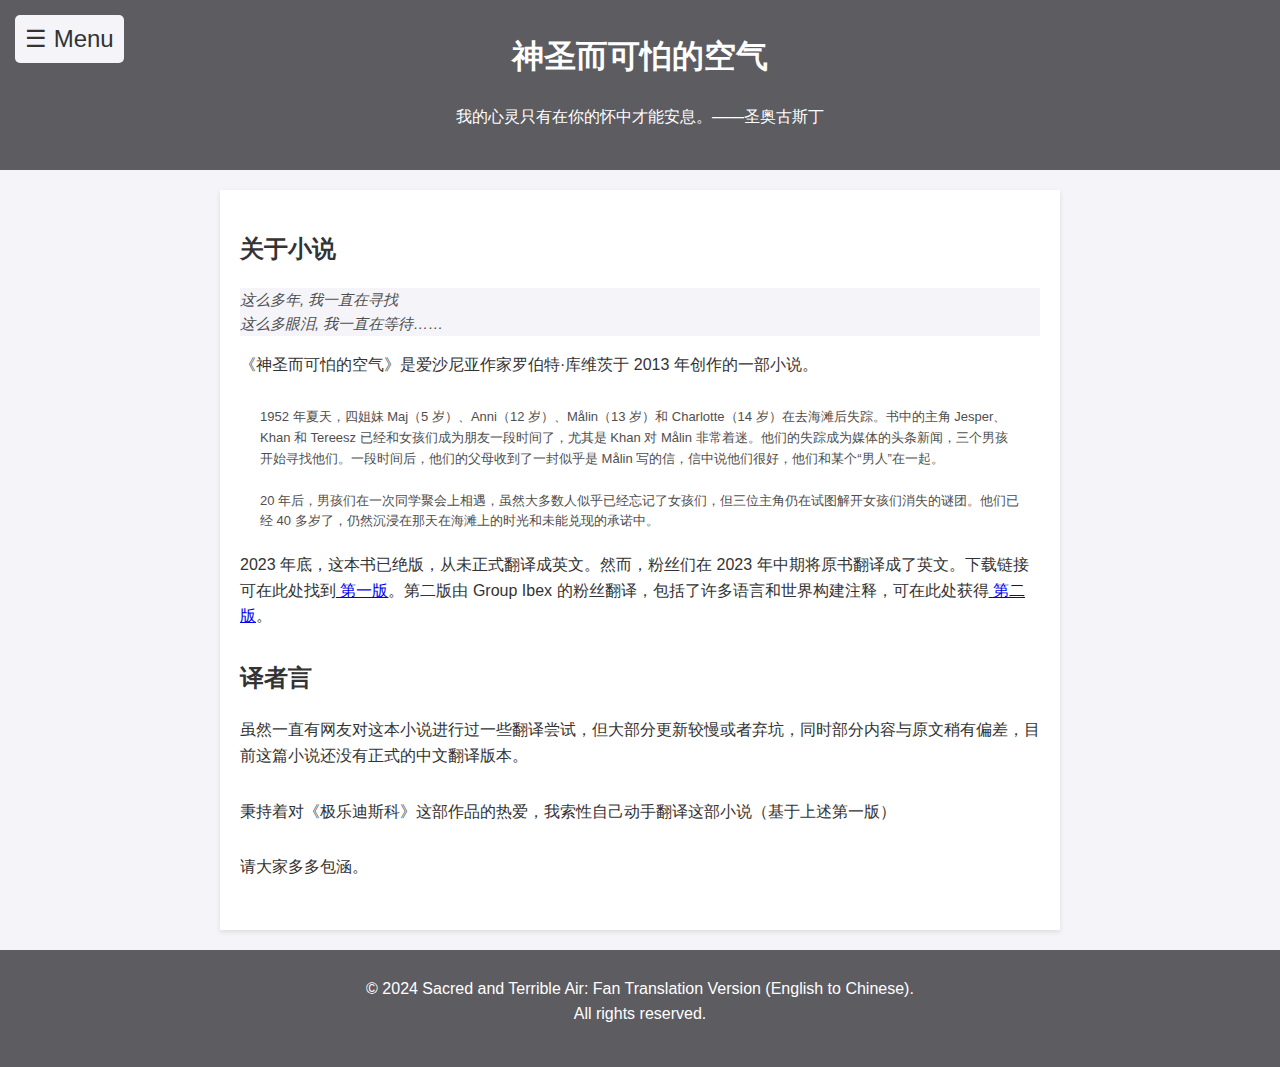
<file: index.html>
<!DOCTYPE html>
<html lang="zh">
<head>
    <meta charset="UTF-8">
    <meta name="viewport" content="width=device-width, initial-scale=1.0">
    <title>Home</title>
    <link rel="stylesheet" href="styles.css">
</head>
<body>
    <button id="menu-btn" onclick="openMenu()">&#9776; Menu</button>

    <div id="sideMenu" class="side-menu">
        <a href="javascript:void(0)" class="close-btn" onclick="closeMenu()">&times;</a>
        <a href="index.html">Home</a>
        <a href="forward.html">前言</a>
        <a href="chapter1.html">Chapter 1</a>
        <a href="chapter2.html">Chapter 2</a>
        <a href="chapter3.html">Chapter 3</a>
        <a href="chapter4.html">Chapter 4</a>
        
    </div>

    <header>
        <h1>神圣而可怕的空气</h1>
        <p>我的心灵只有在你的怀中才能安息。——圣奥古斯丁</p>
    </header>
    <div class="container">
        <section>
            <h2>关于小说</h2>
            <p class="novel_line">
                这么多年, 我一直在寻找 <br>
              
                这么多眼泪, 我一直在等待……
            </p>    
            <p> 
                《神圣而可怕的空气》是爱沙​​尼亚作家罗伯特·库维茨于 2013 年创作的一部小说。
            <p class="novel_introduction">  
                 1952 年夏天，四姐妹 Maj（5 岁）、Anni（12 岁）、Målin（13 岁）和 Charlotte（14 岁）在去海滩后失踪。书中的主角 Jesper、Khan 和 Tereesz 已经和女孩们成为朋友一段时间了，尤其是 Khan 对 Målin 非常着迷。他们的失踪成为媒体的头条新闻，三个男孩开始寻找他们。一段时间后，他们的父母收到了一封似乎是 Målin 写的信，信中说他们很好，他们和某个“男人”在一起。
            <br>
            <br>
            20 年后，男孩们在一次同学聚会上相遇，虽然大多数人似乎已经忘记了女孩们，但三位主角仍在试图解开女孩们消失的谜团。他们已经 40 多岁了，仍然沉浸在那天在海滩上的时光和未能兑现的承诺中。
            <p>
            2023 年底，这本书已绝版，从未正式翻译成英文。然而，粉丝们在 2023 年中期将原书翻译成了英文。下载链接可在此处找到<a href="https://old.reddit.com/r/DiscoElysium/comments/12ysbl1/sacred_and_terrible_air_full_professional/"> 第一版</a>。第二版由 Group Ibex 的粉丝翻译，包括了许多语言和世界构建注释，可在此处获得<a href="https://www.reddit.com/r/DiscoElysium/comments/13e4tle/sacred_and_terrible_air_p%C3%BCha_ja_%C3%B5udne_l%C3%B5hn_full/"> 第二版</a>。
            </p>
        </section>
        <section>
            <h2>译者言</h2>
            
            <p>虽然一直有网友对这本小说进行过一些翻译尝试，但大部分更新较慢或者弃坑，同时部分内容与原文稍有偏差，目前这篇小说还没有正式的中文翻译版本。 <p>秉持着对《极乐迪斯科》这部作品的热爱，我索性自己动手翻译这部小说（基于上述第一版）</p>
            <p>请大家多多包涵。</p>
        </section>
    </div>
    <footer>
        <p>&copy; 2024 Sacred and Terrible Air: Fan Translation Version (English to Chinese). <br> All rights reserved.</p>
    </footer>

    <script>
        function openMenu() {
            document.getElementById("sideMenu").style.width = "250px";
        }
        function closeMenu() {
            document.getElementById("sideMenu").style.width = "0";
        }
    </script>
</body>
</html>
</file>
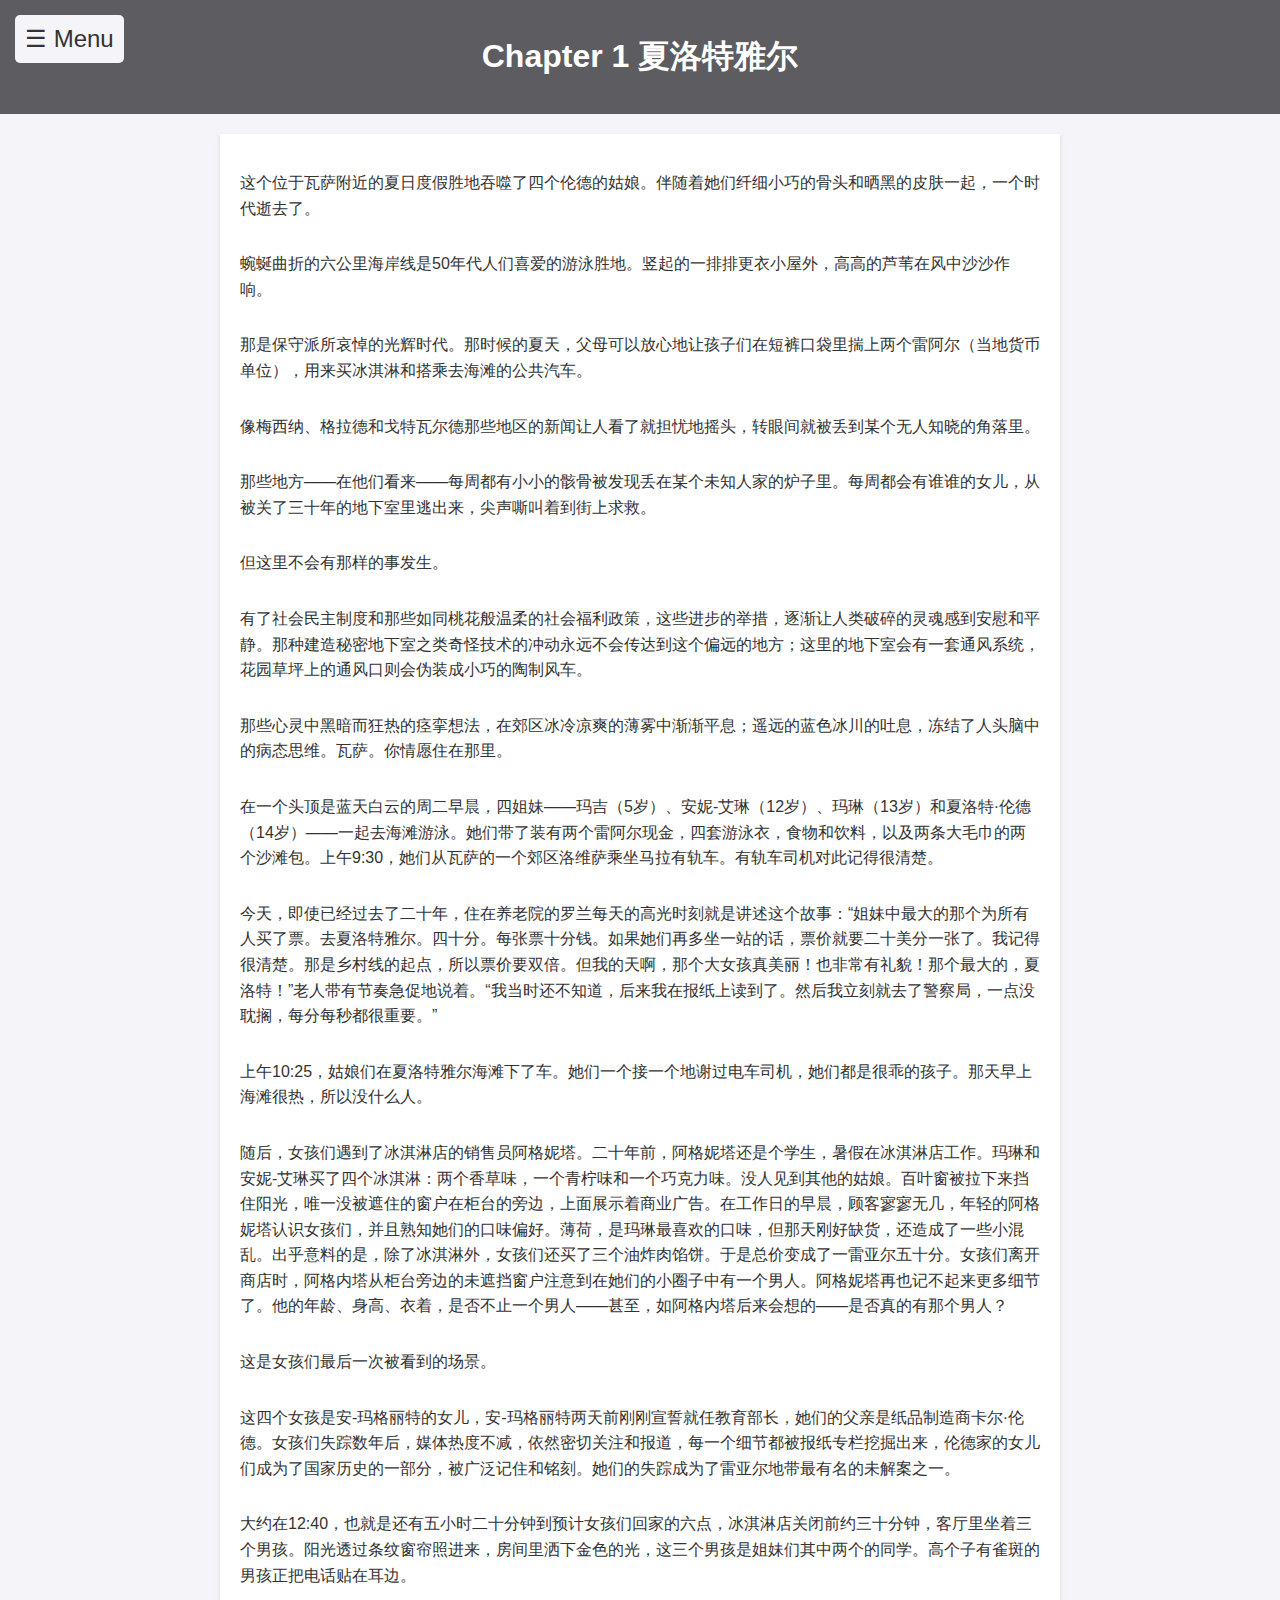
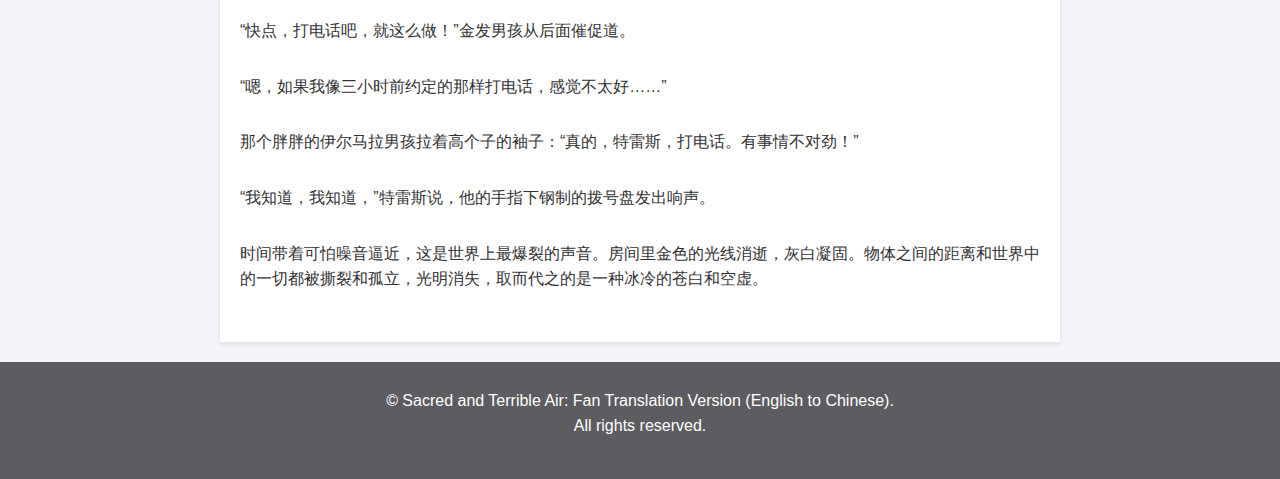
<file: chapter1.html>
<!DOCTYPE html>
<html lang="zh">
<head>
    <meta charset="UTF-8">
    <meta name="viewport" content="width=device-width, initial-scale=1.0">
    <title>Chapter 1 夏洛特雅尔</title>
    <link rel="stylesheet" href="styles.css">
</head>
<body>
    <button id="menu-btn" onclick="openMenu()">&#9776; Menu</button>

    <div id="sideMenu" class="side-menu">
        <a href="javascript:void(0)" class="close-btn" onclick="closeMenu()">&times;</a>
        <a href="index.html">Home</a>
        <a href="forward.html">前言</a>
        <a href="chapter1.html">Chapter 1</a>
        <a href="chapter2.html">Chapter 2</a>
        <a href="chapter3.html">Chapter 3</a>
        <a href="chapter4.html">Chapter 4</a>
    </div>

    <header>
        <h1>Chapter 1 夏洛特雅尔</h1>
    </header>
    <div class="container">
        <section>
           
            <p>这个位于瓦萨附近的夏日度假胜地吞噬了四个伦德的姑娘。伴随着她们纤细小巧的骨头和晒黑的皮肤一起，一个时代逝去了。</p>

            <p> 蜿蜒曲折的六公里海岸线是50年代人们喜爱的游泳胜地。竖起的一排排更衣小屋外，高高的芦苇在风中沙沙作响。</p>
                
            <p>     那是保守派所哀悼的光辉时代。那时候的夏天，父母可以放心地让孩子们在短裤口袋里揣上两个雷阿尔（当地货币单位），用来买冰淇淋和搭乘去海滩的公共汽车。</p>
                
            <p>     像梅西纳、格拉德和戈特瓦尔德那些地区的新闻让人看了就担忧地摇头，转眼间就被丢到某个无人知晓的角落里。</p>
                
            <p>   那些地方——在他们看来——每周都有小小的骸骨被发现丢在某个未知人家的炉子里。每周都会有谁谁的女儿，从被关了三十年的地下室里逃出来，尖声嘶叫着到街上求救。</p>
                
            <p>    但这里不会有那样的事发生。</p>
                
            <p>  有了社会民主制度和那些如同桃花般温柔的社会福利政策，这些进步的举措，逐渐让人类破碎的灵魂感到安慰和平静。那种建造秘密地下室之类奇怪技术的冲动永远不会传达到这个偏远的地方；这里的地下室会有一套通风系统，花园草坪上的通风口则会伪装成小巧的陶制风车。</p>
                
            <p>    那些心灵中黑暗而狂热的痉挛想法，在郊区冰冷凉爽的薄雾中渐渐平息；遥远的蓝色冰川的吐息，冻结了人头脑中的病态思维。瓦萨。你情愿住在那里。</p>
                
            <p>     在一个头顶是蓝天白云的周二早晨，四姐妹——玛吉（5岁）、安妮-艾琳（12岁）、玛琳（13岁）和夏洛特·伦德（14岁）——一起去海滩游泳。她们带了装有两个雷阿尔现金，四套游泳衣，食物和饮料，以及两条大毛巾的两个沙滩包。上午9:30，她们从瓦萨的一个郊区洛维萨乘坐马拉有轨车。有轨车司机对此记得很清楚。</p>
                
            <p>     今天，即使已经过去了二十年，住在养老院的罗兰每天的高光时刻就是讲述这个故事：“姐妹中最大的那个为所有人买了票。去夏洛特雅尔。四十分。每张票十分钱。如果她们再多坐一站的话，票价就要二十美分一张了。我记得很清楚。那是乡村线的起点，所以票价要双倍。但我的天啊，那个大女孩真美丽！也非常有礼貌！那个最大的，夏洛特！”老人带有节奏急促地说着。“我当时还不知道，后来我在报纸上读到了。然后我立刻就去了警察局，一点没耽搁，每分每秒都很重要。”</p>
                
            <p>     上午10:25，姑娘们在夏洛特雅尔海滩下了车。她们一个接一个地谢过电车司机，她们都是很乖的孩子。那天早上海滩很热，所以没什么人。</p>
                
            <p>     随后，女孩们遇到了冰淇淋店的销售员阿格妮塔。二十年前，阿格妮塔还是个学生，暑假在冰淇淋店工作。玛琳和安妮-艾琳买了四个冰淇淋：两个香草味，一个青柠味和一个巧克力味。没人见到其他的姑娘。百叶窗被拉下来挡住阳光，唯一没被遮住的窗户在柜台的旁边，上面展示着商业广告。在工作日的早晨，顾客寥寥无几，年轻的阿格妮塔认识女孩们，并且熟知她们的口味偏好。薄荷，是玛琳最喜欢的口味，但那天刚好缺货，还造成了一些小混乱。出乎意料的是，除了冰淇淋外，女孩们还买了三个油炸肉馅饼。于是总价变成了一雷亚尔五十分。女孩们离开商店时，阿格内塔从柜台旁边的未遮挡窗户注意到在她们的小圈子中有一个男人。阿格妮塔再也记不起来更多细节了。他的年龄、身高、衣着，是否不止一个男人——甚至，如阿格内塔后来会想的——是否真的有那个男人？</p>
                
            <p>     这是女孩们最后一次被看到的场景。</p>
                
            <p>     这四个女孩是安-玛格丽特的女儿，安-玛格丽特两天前刚刚宣誓就任教育部长，她们的父亲是纸品制造商卡尔·伦德。女孩们失踪数年后，媒体热度不减，依然密切关注和报道，每一个细节都被报纸专栏挖掘出来，伦德家的女儿们成为了国家历史的一部分，被广泛记住和铭刻。她们的失踪成为了雷亚尔地带最有名的未解案之一。</p>
                
            <p>     大约在12:40，也就是还有五小时二十分钟到预计女孩们回家的六点，冰淇淋店关闭前约三十分钟，客厅里坐着三个男孩。阳光透过条纹窗帘照进来，房间里洒下金色的光，这三个男孩是姐妹们其中两个的同学。高个子有雀斑的男孩正把电话贴在耳边。</p>
                
            <p>     “快点，打电话吧，就这么做！”金发男孩从后面催促道。</p>
                
            <p>     “嗯，如果我像三小时前约定的那样打电话，感觉不太好……”</p>
                
            <p>     那个胖胖的伊尔马拉男孩拉着高个子的袖子：“真的，特雷斯，打电话。有事情不对劲！”</p>
                
            <p>     “我知道，我知道，”特雷斯说，他的手指下钢制的拨号盘发出响声。</p>
                
            <p>     时间带着可怕噪音逼近，这是世界上最爆裂的声音。房间里金色的光线消逝，灰白凝固。物体之间的距离和世界中的一切都被撕裂和孤立，光明消失，取而代之的是一种冰冷的苍白和空虚。</p>
                
                
        </section>
    </div>
    <footer>
        <p>&copy; Sacred and Terrible Air: Fan Translation Version (English to Chinese). <br> All rights reserved.</p>
    </footer>

    <script>
        function openMenu() {
            document.getElementById("sideMenu").style.width = "250px";
        }
        function closeMenu() {
            document.getElementById("sideMenu").style.width = "0";
        }
    </script>
</body>
</html>
</file>
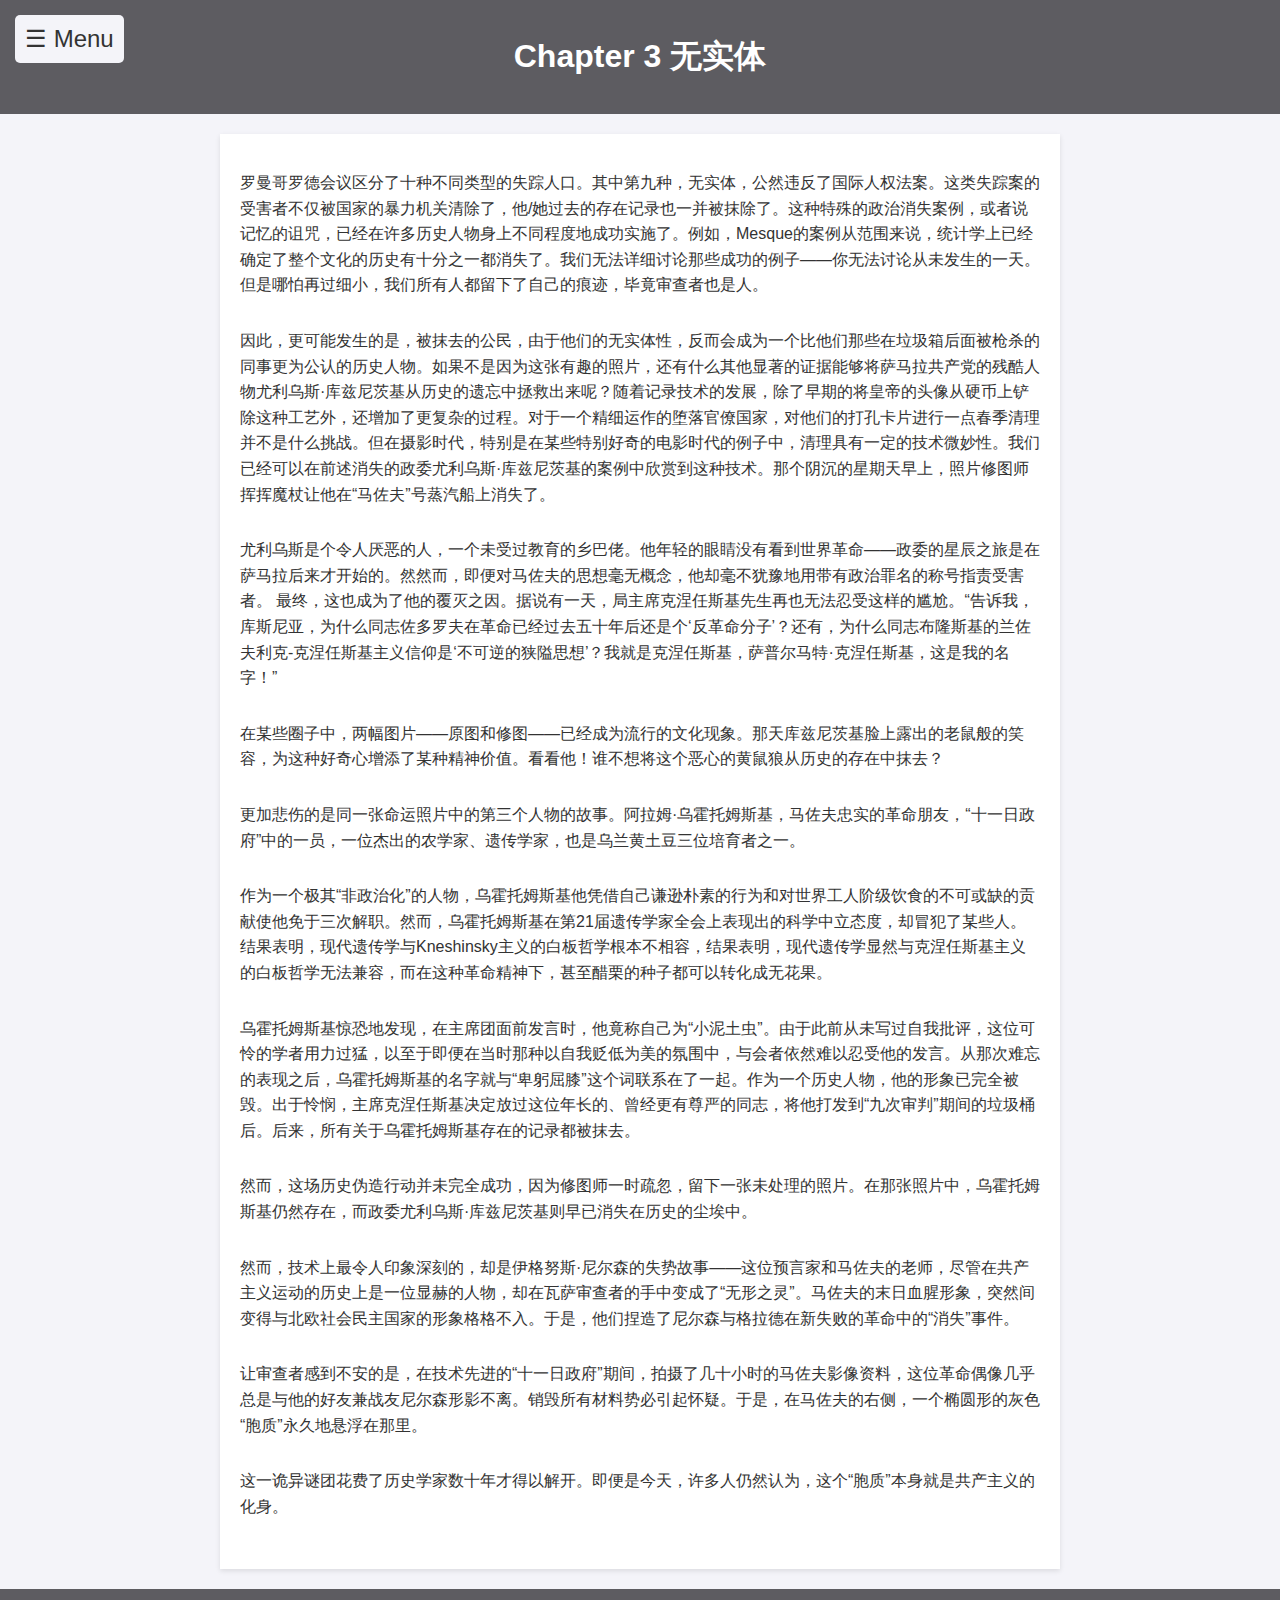
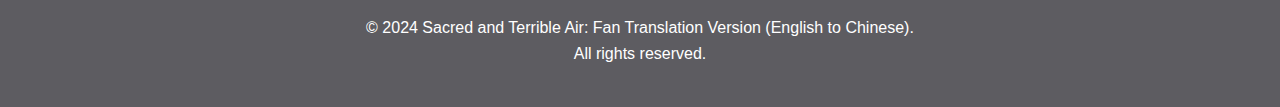
<file: chapter3.html>
<!DOCTYPE html>
<html lang="zh">
<head>
    <meta charset="UTF-8">
    <meta name="viewport" content="width=device-width, initial-scale=1.0">
    <title>Chapter 3 无实体</title>
    <link rel="stylesheet" href="styles.css">
</head>
<body>
    <button id="menu-btn" onclick="openMenu()">&#9776; Menu</button>

    <div id="sideMenu" class="side-menu">
        <a href="javascript:void(0)" class="close-btn" onclick="closeMenu()">&times;</a>
        <a href="index.html">Home</a>
        <a href="forward.html">前言</a>
        <a href="chapter1.html">Chapter 1</a>
        <a href="chapter2.html">Chapter 2</a>
        <a href="chapter3.html">Chapter 3</a>
        <a href="chapter4.html">Chapter 4</a>
    </div>

    <header>
        <h1>Chapter 3 无实体</h1>
    </header>
    <div class="container">
        <section>
           

          <p>罗曼哥罗德会议区分了十种不同类型的失踪人口。其中第九种，无实体，公然违反了国际人权法案。这类失踪案的受害者不仅被国家的暴力机关清除了，他/她过去的存在记录也一并被抹除了。这种特殊的政治消失案例，或者说记忆的诅咒，已经在许多历史人物身上不同程度地成功实施了。例如，Mesque的案例从范围来说，统计学上已经确定了整个文化的历史有十分之一都消失了。我们无法详细讨论那些成功的例子——你无法讨论从未发生的一天。但是哪怕再过细小，我们所有人都留下了自己的痕迹，毕竟审查者也是人。</p>
          
          
          <p>因此，更可能发生的是，被抹去的公民，由于他们的无实体性，反而会成为一个比他们那些在垃圾箱后面被枪杀的同事更为公认的历史人物。如果不是因为这张有趣的照片，还有什么其他显著的证据能够将萨马拉共产党的残酷人物尤利乌斯·库兹尼茨基从历史的遗忘中拯救出来呢？随着记录技术的发展，除了早期的将皇帝的头像从硬币上铲除这种工艺外，还增加了更复杂的过程。对于一个精细运作的堕落官僚国家，对他们的打孔卡片进行一点春季清理并不是什么挑战。但在摄影时代，特别是在某些特别好奇的电影时代的例子中，清理具有一定的技术微妙性。我们已经可以在前述消失的政委尤利乌斯·库兹尼茨基的案例中欣赏到这种技术。那个阴沉的星期天早上，照片修图师挥挥魔杖让他在“马佐夫”号蒸汽船上消失了。</p>
          
          <p>尤利乌斯是个令人厌恶的人，一个未受过教育的乡巴佬。他年轻的眼睛没有看到世界革命——政委的星辰之旅是在萨马拉后来才开始的。然然而，即便对马佐夫的思想毫无概念，他却毫不犹豫地用带有政治罪名的称号指责受害者。
            
          
            最终，这也成为了他的覆灭之因。据说有一天，局主席克涅任斯基先生再也无法忍受这样的尴尬。“告诉我，库斯尼亚，为什么同志佐多罗夫在革命已经过去五十年后还是个‘反革命分子’？还有，为什么同志布隆斯基的兰佐夫利克-克涅任斯基主义信仰是‘不可逆的狭隘思想’？我就是克涅任斯基，萨普尔马特·克涅任斯基，这是我的名字！”
            
          
          <p>在某些圈子中，两幅图片——原图和修图——已经成为流行的文化现象。那天库兹尼茨基脸上露出的老鼠般的笑容，为这种好奇心增添了某种精神价值。看看他！谁不想将这个恶心的黄鼠狼从历史的存在中抹去？</p>
          <p>更加悲伤的是同一张命运照片中的第三个人物的故事。阿拉姆·乌霍托姆斯基，马佐夫忠实的革命朋友，“十一日政府”中的一员，一位杰出的农学家、遗传学家，也是乌兰黄土豆三位培育者之一。</p>
          <p>作为一个极其“非政治化”的人物，乌霍托姆斯基他凭借自己谦逊朴素的行为和对世界工人阶级饮食的不可或缺的贡献使他免于三次解职。然而，乌霍托姆斯基在第21届遗传学家全会上表现出的科学中立态度，却冒犯了某些人。结果表明，现代遗传学与Kneshinsky主义的白板哲学根本不相容，结果表明，现代遗传学显然与克涅任斯基主义的白板哲学无法兼容，而在这种革命精神下，甚至醋栗的种子都可以转化成无花果。</p>
          乌霍托姆斯基惊恐地发现，在主席团面前发言时，他竟称自己为“小泥土虫”。由于此前从未写过自我批评，这位可怜的学者用力过猛，以至于即便在当时那种以自我贬低为美的氛围中，与会者依然难以忍受他的发言。从那次难忘的表现之后，乌霍托姆斯基的名字就与“卑躬屈膝”这个词联系在了一起。作为一个历史人物，他的形象已完全被毁。出于怜悯，主席克涅任斯基决定放过这位年长的、曾经更有尊严的同志，将他打发到“九次审判”期间的垃圾桶后。后来，所有关于乌霍托姆斯基存在的记录都被抹去。</p>

          <p>然而，这场历史伪造行动并未完全成功，因为修图师一时疏忽，留下一张未处理的照片。在那张照片中，乌霍托姆斯基仍然存在，而政委尤利乌斯·库兹尼茨基则早已消失在历史的尘埃中。</p>
          
          <p>然而，技术上最令人印象深刻的，却是伊格努斯·尼尔森的失势故事——这位预言家和马佐夫的老师，尽管在共产主义运动的历史上是一位显赫的人物，却在瓦萨审查者的手中变成了“无形之灵”。马佐夫的末日血腥形象，突然间变得与北欧社会民主国家的形象格格不入。于是，他们捏造了尼尔森与格拉德在新失败的革命中的“消失”事件。</p>

          <p>让审查者感到不安的是，在技术先进的“十一日政府”期间，拍摄了几十小时的马佐夫影像资料，这位革命偶像几乎总是与他的好友兼战友尼尔森形影不离。销毁所有材料势必引起怀疑。于是，在马佐夫的右侧，一个椭圆形的灰色“胞质”永久地悬浮在那里。</p>

          <p>这一诡异谜团花费了历史学家数十年才得以解开。即便是今天，许多人仍然认为，这个“胞质”本身就是共产主义的化身。</p>


           
        </section>
    </div>
    <footer>
        <p>&copy; 2024 Sacred and Terrible Air: Fan Translation Version (English to Chinese). <br> All rights reserved.</p>
    </footer>

    <script>
        function openMenu() {
            document.getElementById("sideMenu").style.width = "250px";
        }
        function closeMenu() {
            document.getElementById("sideMenu").style.width = "0";
        }
    </script>
</body>
</html>
</file>
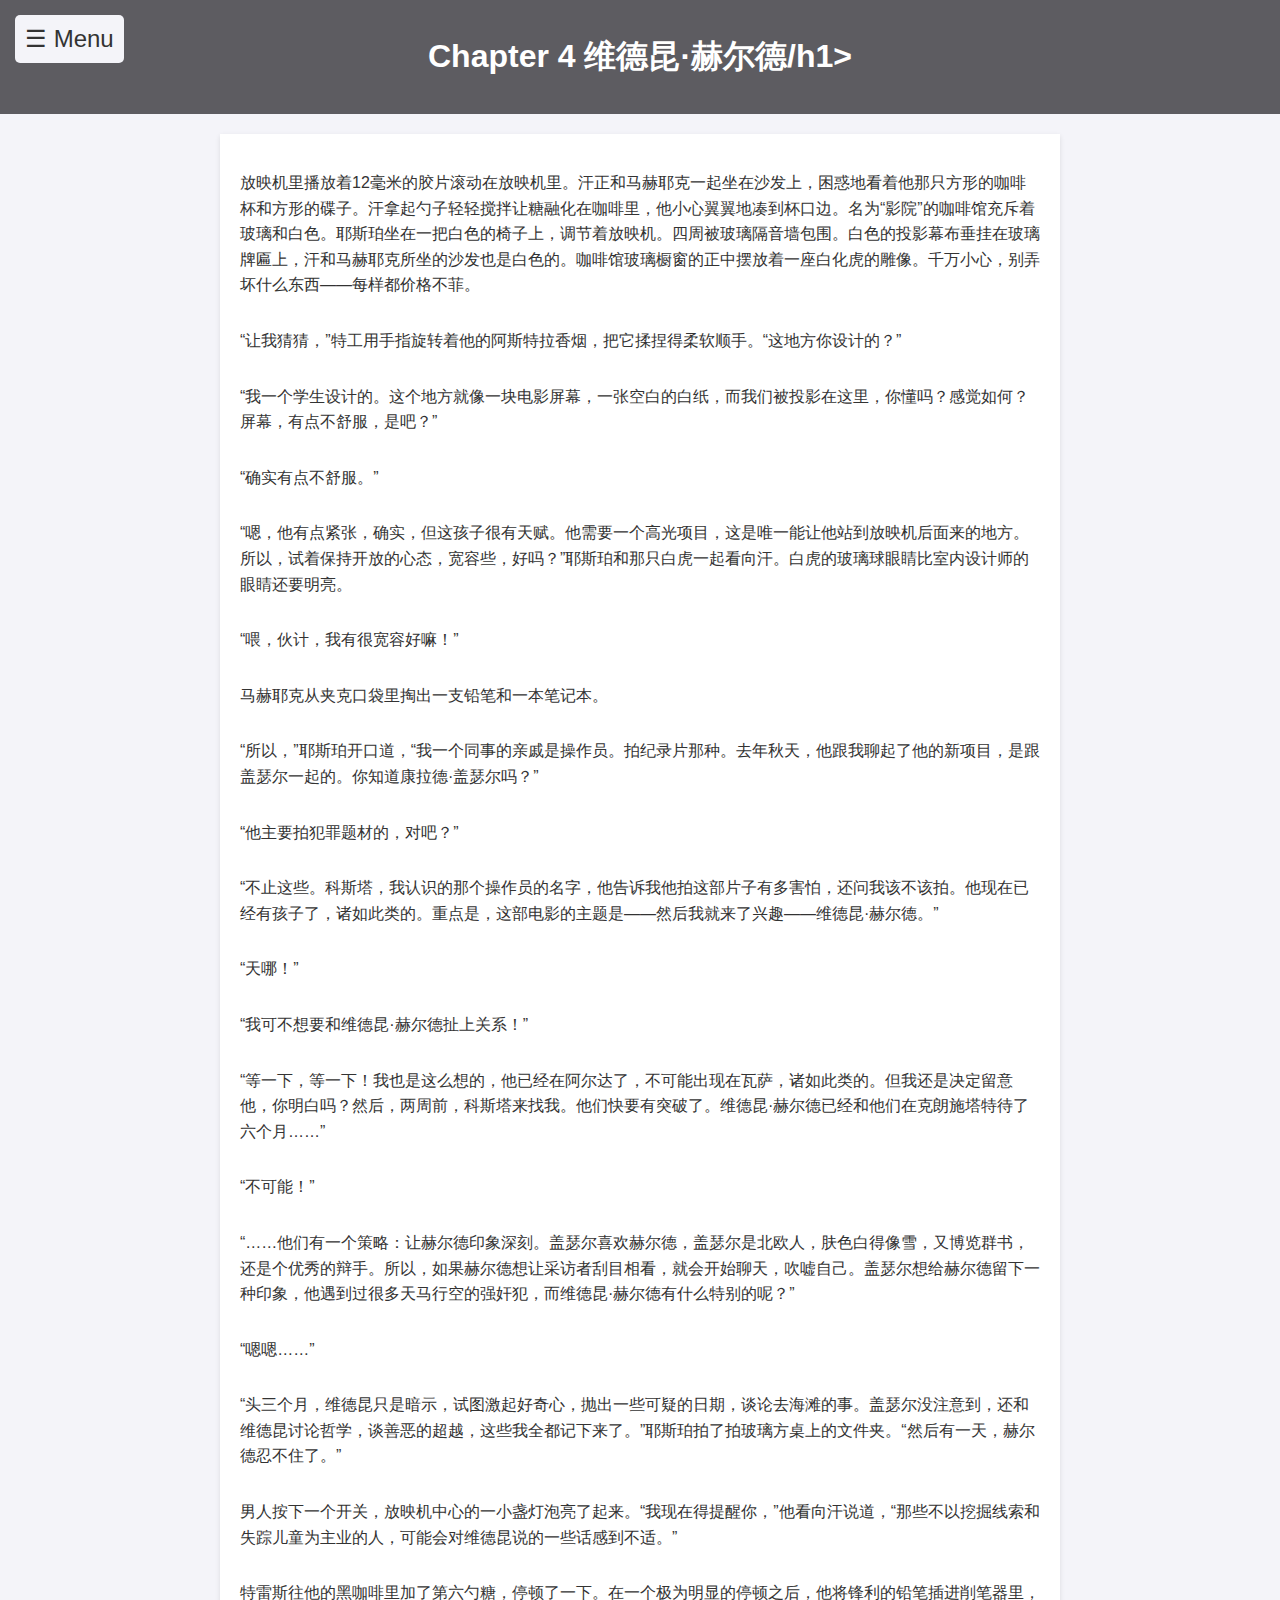
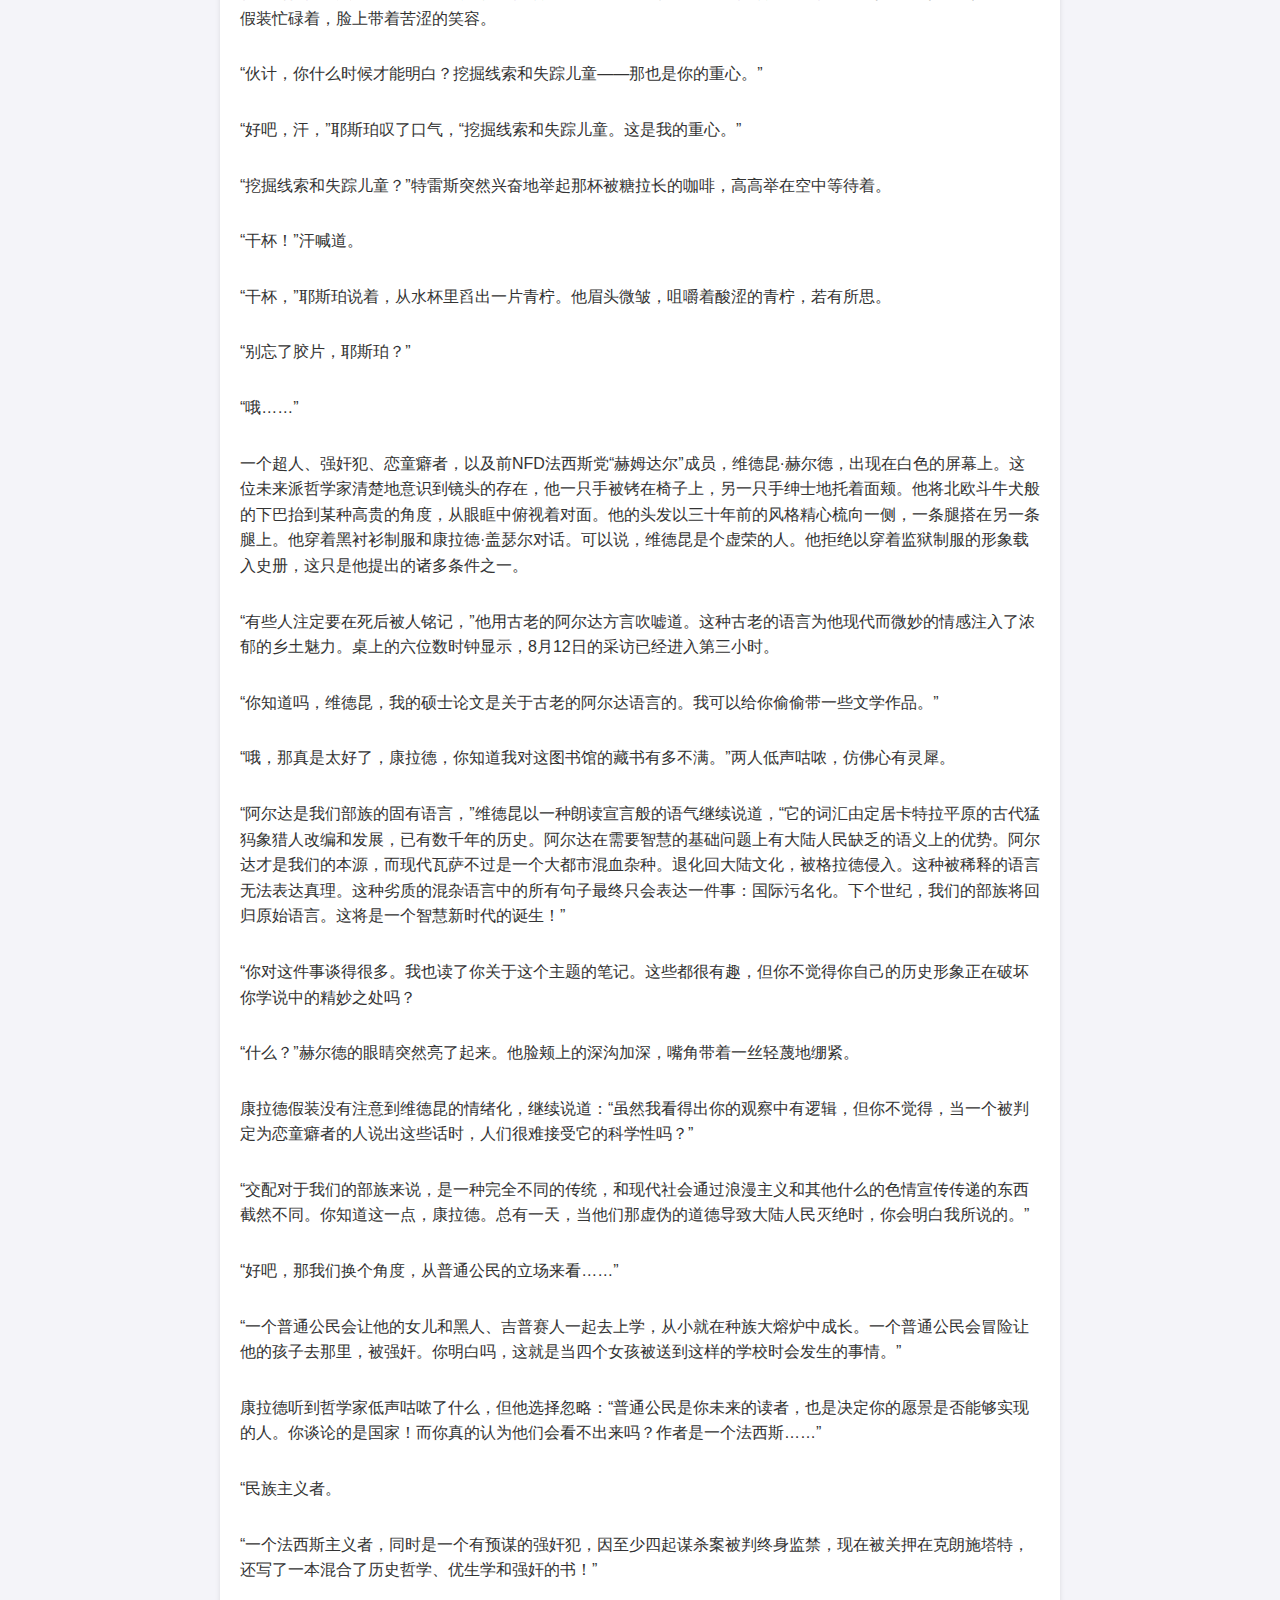
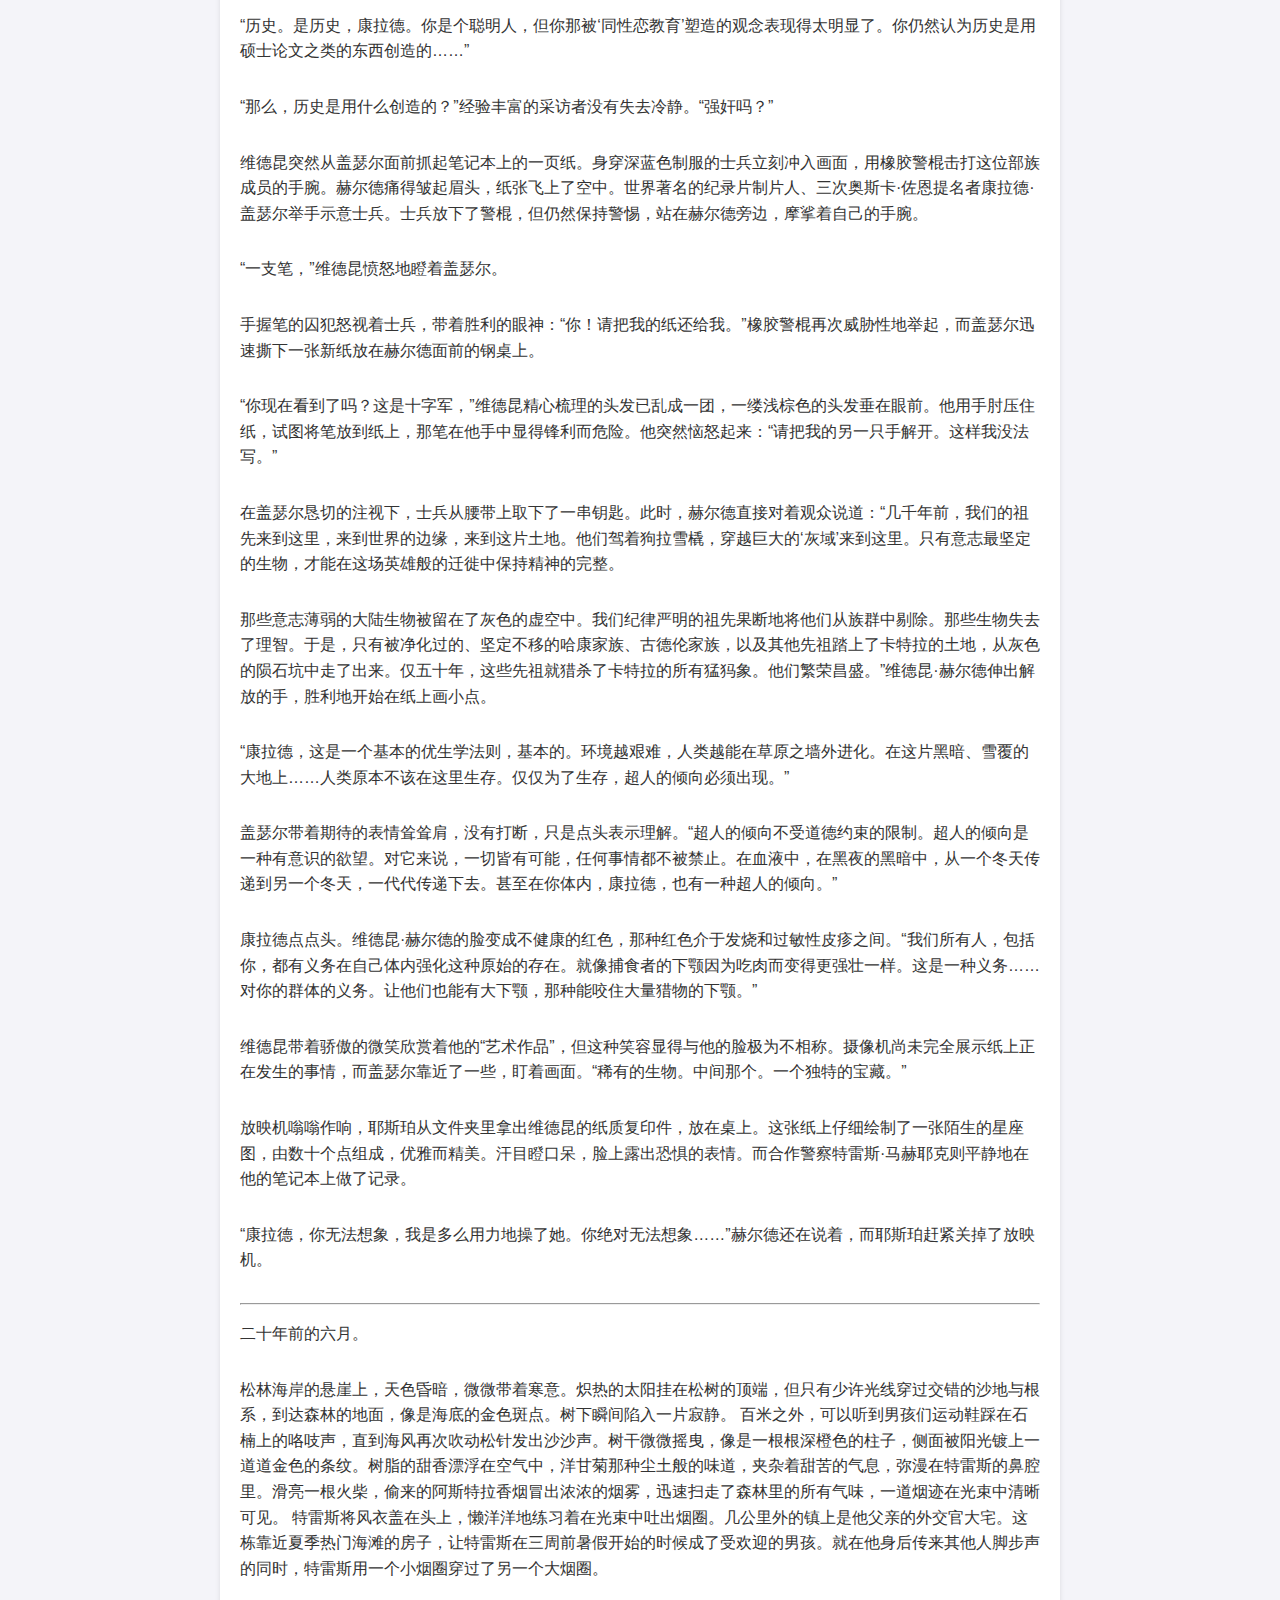
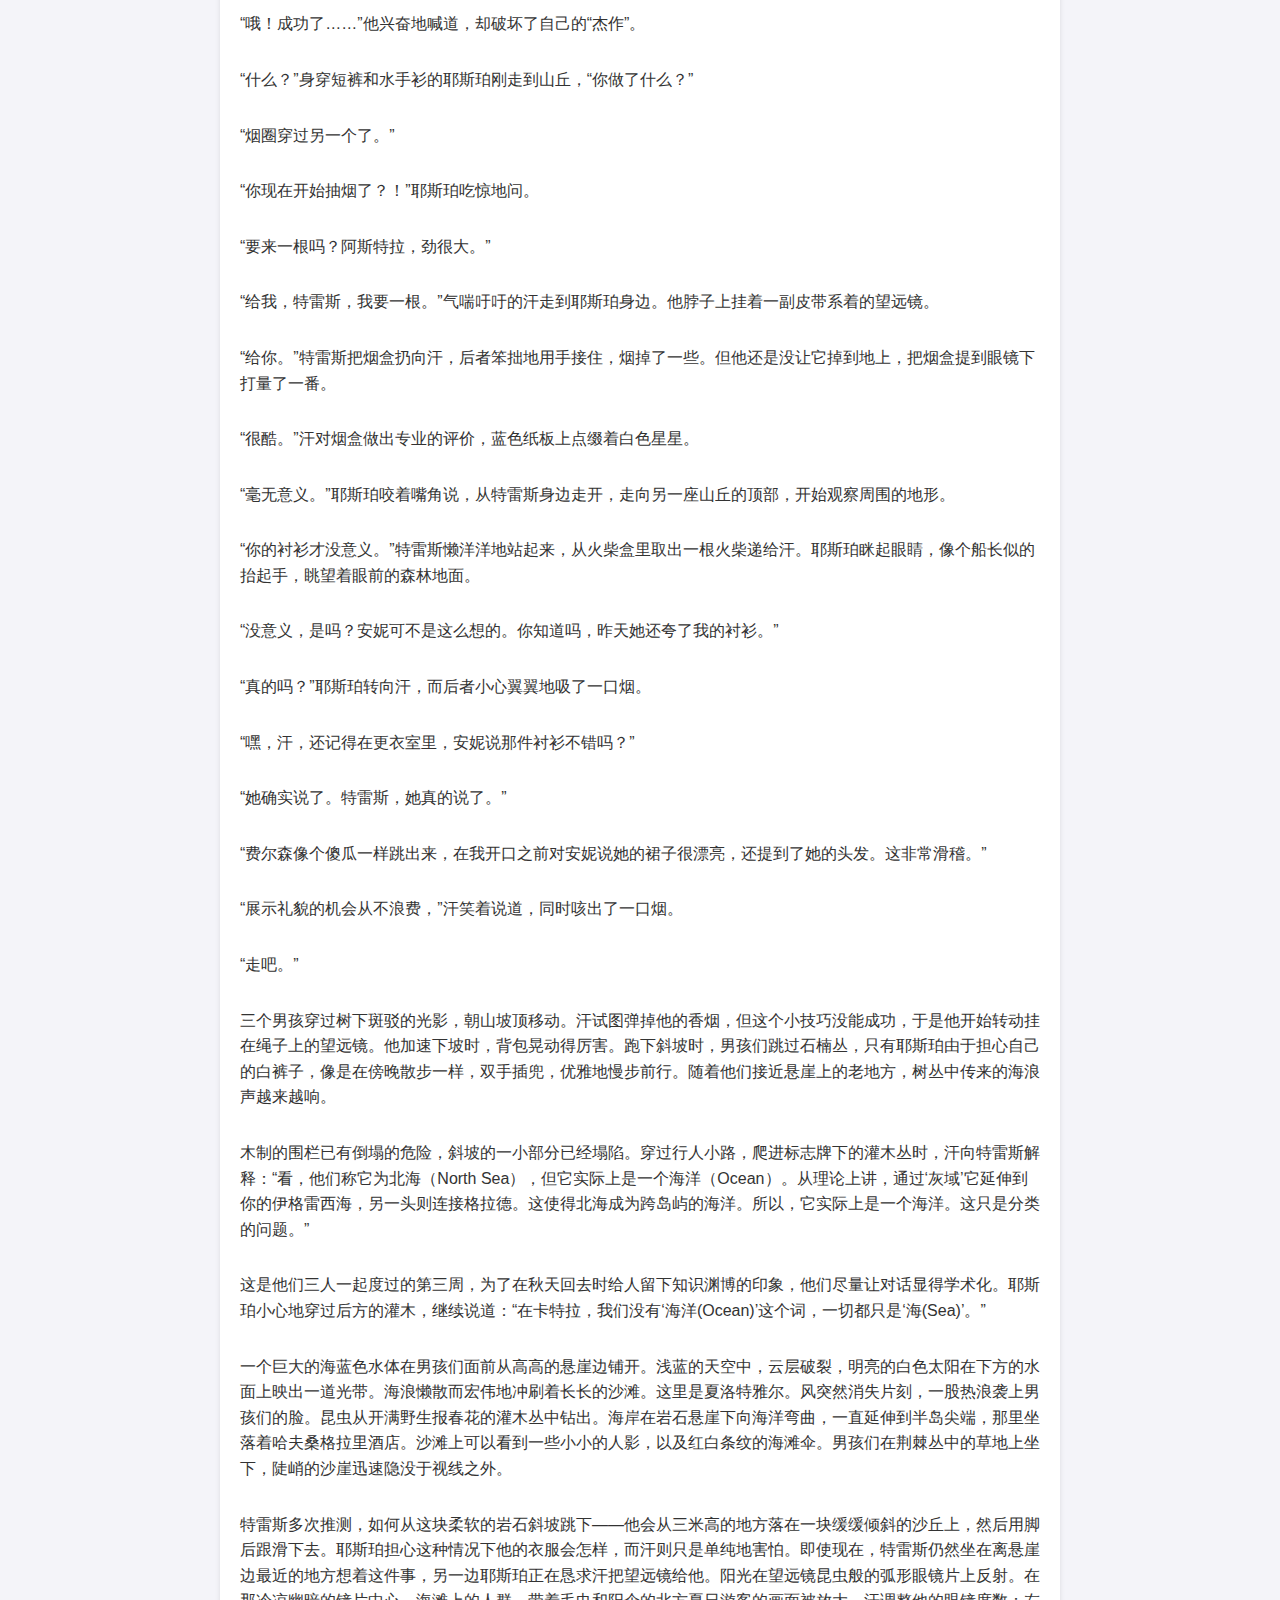
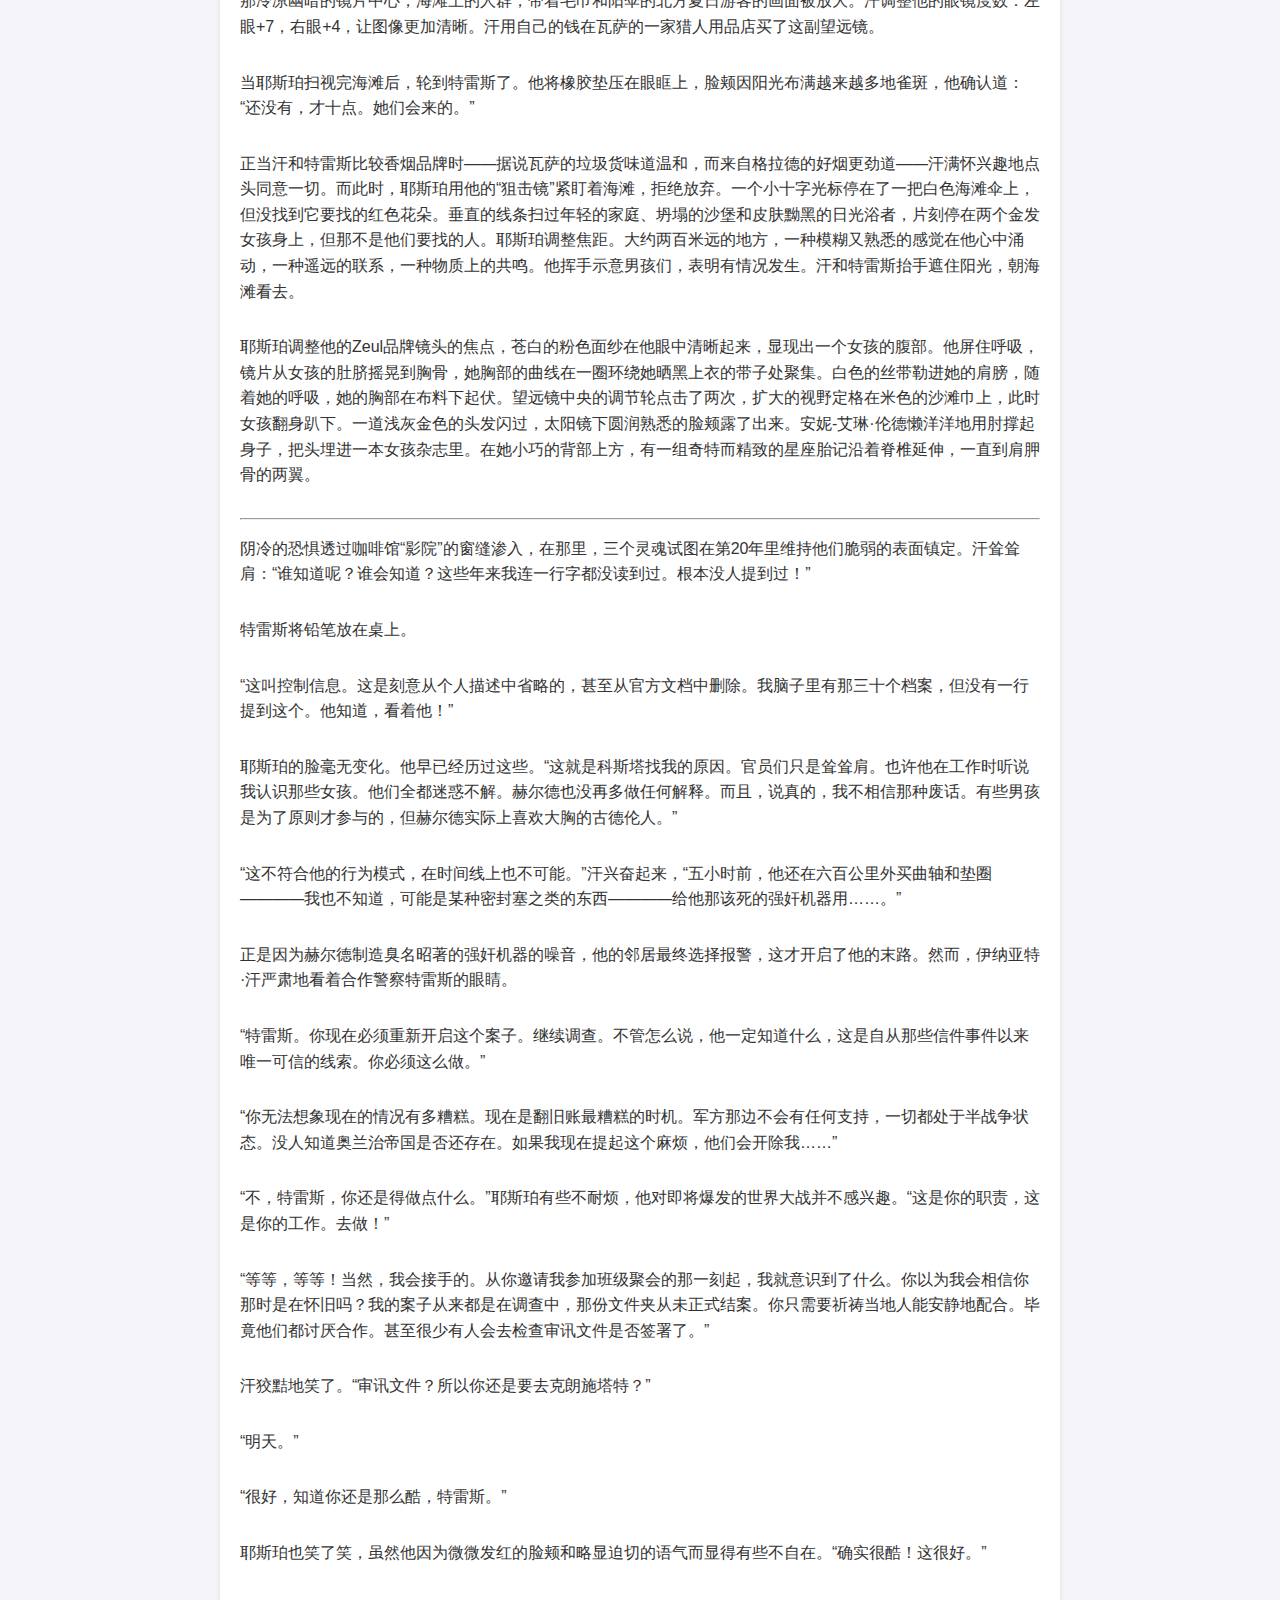
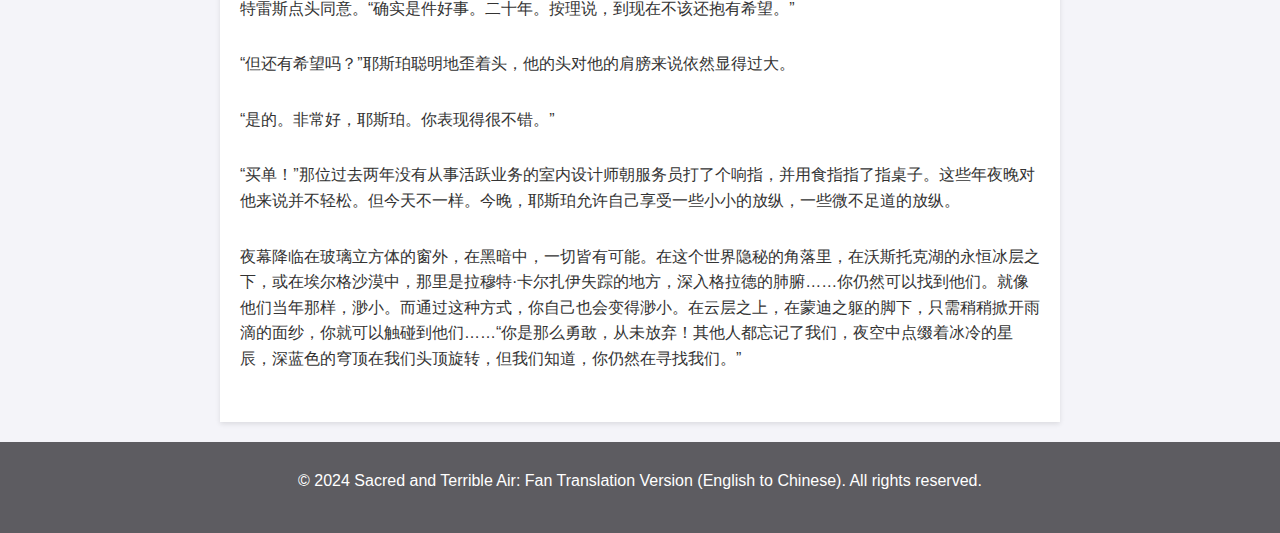
<file: chapter4.html>
<!DOCTYPE html>
<html lang="zh">
<head>
    <meta charset="UTF-8">
    <meta name="viewport" content="width=device-width, initial-scale=1.0">
    <title>Chapter 4 维德昆·赫尔德</title>
    <link rel="stylesheet" href="styles.css">
</head>
<body>
    <button id="menu-btn" onclick="openMenu()">&#9776; Menu</button>

    <div id="sideMenu" class="side-menu">
        <a href="javascript:void(0)" class="close-btn" onclick="closeMenu()">&times;</a>
        <a href="index.html">Home</a>
        <a href="forward.html">前言</a>
        <a href="chapter1.html">Chapter 1</a>
        <a href="chapter2.html">Chapter 2</a>
        <a href="chapter3.html">Chapter 3</a>
        <a href="chapter4.html">Chapter 4</a>
    </div>

    <header>
        <h1>Chapter 4 维德昆·赫尔德/h1>
    </header>
    <div class="container">
        <section>
           

            <p> 放映机里播放着12毫米的胶片滚动在放映机里。汗正和马赫耶克一起坐在沙发上，困惑地看着他那只方形的咖啡杯和方形的碟子。汗拿起勺子轻轻搅拌让糖融化在咖啡里，他小心翼翼地凑到杯口边。名为“影院”的咖啡馆充斥着玻璃和白色。耶斯珀坐在一把白色的椅子上，调节着放映机。四周被玻璃隔音墙包围。白色的投影幕布垂挂在玻璃牌匾上，汗和马赫耶克所坐的沙发也是白色的。咖啡馆玻璃橱窗的正中摆放着一座白化虎的雕像。千万小心，别弄坏什么东西——每样都价格不菲。</p>
            <p> “让我猜猜，”特工用手指旋转着他的阿斯特拉香烟，把它揉捏得柔软顺手。“这地方你设计的？”</p>
            <p> “我一个学生设计的。这个地方就像一块电影屏幕，一张空白的白纸，而我们被投影在这里，你懂吗？感觉如何？屏幕，有点不舒服，是吧？”</p>
            <p> “确实有点不舒服。”</p>
            <p> “嗯，他有点紧张，确实，但这孩子很有天赋。他需要一个高光项目，这是唯一能让他站到放映机后面来的地方。所以，试着保持开放的心态，宽容些，好吗？”耶斯珀和那只白虎一起看向汗。白虎的玻璃球眼睛比室内设计师的眼睛还要明亮。</p>
            <p> “喂，伙计，我有很宽容好嘛！”</p>
            <p> 马赫耶克从夹克口袋里掏出一支铅笔和一本笔记本。</p>
            <p> “所以，”耶斯珀开口道，“我一个同事的亲戚是操作员。拍纪录片那种。去年秋天，他跟我聊起了他的新项目，是跟盖瑟尔一起的。你知道康拉德·盖瑟尔吗？”</p>
            <p> “他主要拍犯罪题材的，对吧？”</p>
            <p> “不止这些。科斯塔，我认识的那个操作员的名字，他告诉我他拍这部片子有多害怕，还问我该不该拍。他现在已经有孩子了，诸如此类的。重点是，这部电影的主题是——然后我就来了兴趣——维德昆·赫尔德。”</p>
            <p> “天哪！”</p>
            <p> “我可不想要和维德昆·赫尔德扯上关系！”</p>
            <p> “等一下，等一下！我也是这么想的，他已经在阿尔达了，不可能出现在瓦萨，诸如此类的。但我还是决定留意他，你明白吗？然后，两周前，科斯塔来找我。他们快要有突破了。维德昆·赫尔德已经和他们在克朗施塔特待了六个月……”</p>
            <p> “不可能！”</p>
            <p> “……他们有一个策略：让赫尔德印象深刻。盖瑟尔喜欢赫尔德，盖瑟尔是北欧人，肤色白得像雪，又博览群书，还是个优秀的辩手。所以，如果赫尔德想让采访者刮目相看，就会开始聊天，吹嘘自己。盖瑟尔想给赫尔德留下一种印象，他遇到过很多天马行空的强奸犯，而维德昆·赫尔德有什么特别的呢？”</p>
            <p> “嗯嗯……”</p>
            <p> “头三个月，维德昆只是暗示，试图激起好奇心，抛出一些可疑的日期，谈论去海滩的事。盖瑟尔没注意到，还和维德昆讨论哲学，谈善恶的超越，这些我全都记下来了。”耶斯珀拍了拍玻璃方桌上的文件夹。“然后有一天，赫尔德忍不住了。”</p>
            <p> 男人按下一个开关，放映机中心的一小盏灯泡亮了起来。“我现在得提醒你，”他看向汗说道，“那些不以挖掘线索和失踪儿童为主业的人，可能会对维德昆说的一些话感到不适。”</p>
            <p> 特雷斯往他的黑咖啡里加了第六勺糖，停顿了一下。在一个极为明显的停顿之后，他将锋利的铅笔插进削笔器里，假装忙碌着，脸上带着苦涩的笑容。</p>
            <p> “伙计，你什么时候才能明白？挖掘线索和失踪儿童——那也是你的重心。”</p>
            <p> “好吧，汗，”耶斯珀叹了口气，“挖掘线索和失踪儿童。这是我的重心。”</p>
            <p> “挖掘线索和失踪儿童？”特雷斯突然兴奋地举起那杯被糖拉长的咖啡，高高举在空中等待着。</p>
            <p> “干杯！”汗喊道。</p>
            <p> “干杯，”耶斯珀说着，从水杯里舀出一片青柠。他眉头微皱，咀嚼着酸涩的青柠，若有所思。</p>
            <p> “别忘了胶片，耶斯珀？”</p>
            <p> “哦……”</p>
            <p> 一个超人、强奸犯、恋童癖者，以及前NFD法西斯党“赫姆达尔”成员，维德昆·赫尔德，出现在白色的屏幕上。这位未来派哲学家清楚地意识到镜头的存在，他一只手被铐在椅子上，另一只手绅士地托着面颊。他将北欧斗牛犬般的下巴抬到某种高贵的角度，从眼眶中俯视着对面。他的头发以三十年前的风格精心梳向一侧，一条腿搭在另一条腿上。他穿着黑衬衫制服和康拉德·盖瑟尔对话。可以说，维德昆是个虚荣的人。他拒绝以穿着监狱制服的形象载入史册，这只是他提出的诸多条件之一。</p>
            <p> “有些人注定要在死后被人铭记，”他用古老的阿尔达方言吹嘘道。这种古老的语言为他现代而微妙的情感注入了浓郁的乡土魅力。桌上的六位数时钟显示，8月12日的采访已经进入第三小时。</p>
            <p> “你知道吗，维德昆，我的硕士论文是关于古老的阿尔达语言的。我可以给你偷偷带一些文学作品。”</p>
            <p> “哦，那真是太好了，康拉德，你知道我对这图书馆的藏书有多不满。”两人低声咕哝，仿佛心有灵犀。</p>
            <p> “阿尔达是我们部族的固有语言，”维德昆以一种朗读宣言般的语气继续说道，“它的词汇由定居卡特拉平原的古代猛犸象猎人改编和发展，已有数千年的历史。阿尔达在需要智慧的基础问题上有大陆人民缺乏的语义上的优势。阿尔达才是我们的本源，而现代瓦萨不过是一个大都市混血杂种。退化回大陆文化，被格拉德侵入。这种被稀释的语言无法表达真理。这种劣质的混杂语言中的所有句子最终只会表达一件事：国际污名化。下个世纪，我们的部族将回归原始语言。这将是一个智慧新时代的诞生！”</p>
            <p> “你对这件事谈得很多。我也读了你关于这个主题的笔记。这些都很有趣，但你不觉得你自己的历史形象正在破坏你学说中的精妙之处吗？</p>
            <p> “什么？”赫尔德的眼睛突然亮了起来。他脸颊上的深沟加深，嘴角带着一丝轻蔑地绷紧。</p>
            <p> 康拉德假装没有注意到维德昆的情绪化，继续说道：“虽然我看得出你的观察中有逻辑，但你不觉得，当一个被判定为恋童癖者的人说出这些话时，人们很难接受它的科学性吗？”</p>
            <p> “交配对于我们的部族来说，是一种完全不同的传统，和现代社会通过浪漫主义和其他什么的色情宣传传递的东西截然不同。你知道这一点，康拉德。总有一天，当他们那虚伪的道德导致大陆人民灭绝时，你会明白我所说的。”</p>
            <p> “好吧，那我们换个角度，从普通公民的立场来看……”</p>
            <p> “一个普通公民会让他的女儿和黑人、吉普赛人一起去上学，从小就在种族大熔炉中成长。一个普通公民会冒险让他的孩子去那里，被强奸。你明白吗，这就是当四个女孩被送到这样的学校时会发生的事情。”</p>
            <p> 康拉德听到哲学家低声咕哝了什么，但他选择忽略：“普通公民是你未来的读者，也是决定你的愿景是否能够实现的人。你谈论的是国家！而你真的认为他们会看不出来吗？作者是一个法西斯……”</p>
            <p> “民族主义者。</p>
            <p> “一个法西斯主义者，同时是一个有预谋的强奸犯，因至少四起谋杀案被判终身监禁，现在被关押在克朗施塔特，还写了一本混合了历史哲学、优生学和强奸的书！”</p>
            <p> “历史。是历史，康拉德。你是个聪明人，但你那被‘同性恋教育’塑造的观念表现得太明显了。你仍然认为历史是用硕士论文之类的东西创造的……”</p>
            <p> “那么，历史是用什么创造的？”经验丰富的采访者没有失去冷静。“强奸吗？”</p>
            <p> 维德昆突然从盖瑟尔面前抓起笔记本上的一页纸。身穿深蓝色制服的士兵立刻冲入画面，用橡胶警棍击打这位部族成员的手腕。赫尔德痛得皱起眉头，纸张飞上了空中。世界著名的纪录片制片人、三次奥斯卡·佐恩提名者康拉德·盖瑟尔举手示意士兵。士兵放下了警棍，但仍然保持警惕，站在赫尔德旁边，摩挲着自己的手腕。</p>
            <p> “一支笔，”维德昆愤怒地瞪着盖瑟尔。</p>
            <p> 手握笔的囚犯怒视着士兵，带着胜利的眼神：“你！请把我的纸还给我。”橡胶警棍再次威胁性地举起，而盖瑟尔迅速撕下一张新纸放在赫尔德面前的钢桌上。</p>
            <p> “你现在看到了吗？这是十字军，”维德昆精心梳理的头发已乱成一团，一缕浅棕色的头发垂在眼前。他用手肘压住纸，试图将笔放到纸上，那笔在他手中显得锋利而危险。他突然恼怒起来：“请把我的另一只手解开。这样我没法写。”</p>
            <p> 在盖瑟尔恳切的注视下，士兵从腰带上取下了一串钥匙。此时，赫尔德直接对着观众说道：“几千年前，我们的祖先来到这里，来到世界的边缘，来到这片土地。他们驾着狗拉雪橇，穿越巨大的‘灰域’来到这里。只有意志最坚定的生物，才能在这场英雄般的迁徙中保持精神的完整。</p>
                那些意志薄弱的大陆生物被留在了灰色的虚空中。我们纪律严明的祖先果断地将他们从族群中剔除。那些生物失去了理智。于是，只有被净化过的、坚定不移的哈康家族、古德伦家族，以及其他先祖踏上了卡特拉的土地，从灰色的陨石坑中走了出来。仅五十年，这些先祖就猎杀了卡特拉的所有猛犸象。他们繁荣昌盛。”维德昆·赫尔德伸出解放的手，胜利地开始在纸上画小点。</p>          
            <p> “康拉德，这是一个基本的优生学法则，基本的。环境越艰难，人类越能在草原之墙外进化。在这片黑暗、雪覆的大地上……人类原本不该在这里生存。仅仅为了生存，超人的倾向必须出现。”</p>
            <p> 盖瑟尔带着期待的表情耸耸肩，没有打断，只是点头表示理解。“超人的倾向不受道德约束的限制。超人的倾向是一种有意识的欲望。对它来说，一切皆有可能，任何事情都不被禁止。在血液中，在黑夜的黑暗中，从一个冬天传递到另一个冬天，一代代传递下去。甚至在你体内，康拉德，也有一种超人的倾向。”</p>
            <p> 康拉德点点头。维德昆·赫尔德的脸变成不健康的红色，那种红色介于发烧和过敏性皮疹之间。“我们所有人，包括你，都有义务在自己体内强化这种原始的存在。就像捕食者的下颚因为吃肉而变得更强壮一样。这是一种义务……对你的群体的义务。让他们也能有大下颚，那种能咬住大量猎物的下颚。”</p>
            <p> 维德昆带着骄傲的微笑欣赏着他的“艺术作品”，但这种笑容显得与他的脸极为不相称。摄像机尚未完全展示纸上正在发生的事情，而盖瑟尔靠近了一些，盯着画面。“稀有的生物。中间那个。一个独特的宝藏。”</p>
            <p> 放映机嗡嗡作响，耶斯珀从文件夹里拿出维德昆的纸质复印件，放在桌上。这张纸上仔细绘制了一张陌生的星座图，由数十个点组成，优雅而精美。汗目瞪口呆，脸上露出恐惧的表情。而合作警察特雷斯·马赫耶克则平静地在他的笔记本上做了记录。</p>
            <p> “康拉德，你无法想象，我是多么用力地操了她。你绝对无法想象……”赫尔德还在说着，而耶斯珀赶紧关掉了放映机。</p>
            <hr>
            <p> 二十年前的六月。</p>
            <p> 松林海岸的悬崖上，天色昏暗，微微带着寒意。炽热的太阳挂在松树的顶端，但只有少许光线穿过交错的沙地与根系，到达森林的地面，像是海底的金色斑点。树下瞬间陷入一片寂静。
                百米之外，可以听到男孩们运动鞋踩在石楠上的咯吱声，直到海风再次吹动松针发出沙沙声。树干微微摇曳，像是一根根深橙色的柱子，侧面被阳光镀上一道道金色的条纹。树脂的甜香漂浮在空气中，洋甘菊那种尘土般的味道，夹杂着甜苦的气息，弥漫在特雷斯的鼻腔里。滑亮一根火柴，偷来的阿斯特拉香烟冒出浓浓的烟雾，迅速扫走了森林里的所有气味，一道烟迹在光束中清晰可见。
                特雷斯将风衣盖在头上，懒洋洋地练习着在光束中吐出烟圈。几公里外的镇上是他父亲的外交官大宅。这栋靠近夏季热门海滩的房子，让特雷斯在三周前暑假开始的时候成了受欢迎的男孩。就在他身后传来其他人脚步声的同时，特雷斯用一个小烟圈穿过了另一个大烟圈。</p>
            <p> “哦！成功了……”他兴奋地喊道，却破坏了自己的“杰作”。</p>
            <p> “什么？”身穿短裤和水手衫的耶斯珀刚走到山丘，“你做了什么？”</p>
            <p> “烟圈穿过另一个了。”</p>
            <p> “你现在开始抽烟了？！”耶斯珀吃惊地问。</p>
            <p> “要来一根吗？阿斯特拉，劲很大。”</p>
            <p> “给我，特雷斯，我要一根。”气喘吁吁的汗走到耶斯珀身边。他脖子上挂着一副皮带系着的望远镜。</p>
            <p> “给你。”特雷斯把烟盒扔向汗，后者笨拙地用手接住，烟掉了一些。但他还是没让它掉到地上，把烟盒提到眼镜下打量了一番。</p>
            <p> “很酷。”汗对烟盒做出专业的评价，蓝色纸板上点缀着白色星星。</p>
            <p> “毫无意义。”耶斯珀咬着嘴角说，从特雷斯身边走开，走向另一座山丘的顶部，开始观察周围的地形。</p>
            <p> “你的衬衫才没意义。”特雷斯懒洋洋地站起来，从火柴盒里取出一根火柴递给汗。耶斯珀眯起眼睛，像个船长似的抬起手，眺望着眼前的森林地面。</p>
            <p> “没意义，是吗？安妮可不是这么想的。你知道吗，昨天她还夸了我的衬衫。”</p>
            <p> “真的吗？”耶斯珀转向汗，而后者小心翼翼地吸了一口烟。</p>
            <p> “嘿，汗，还记得在更衣室里，安妮说那件衬衫不错吗？”</p>
            <p> “她确实说了。特雷斯，她真的说了。”</p>
            <p> “费尔森像个傻瓜一样跳出来，在我开口之前对安妮说她的裙子很漂亮，还提到了她的头发。这非常滑稽。”</p>
            <p> “展示礼貌的机会从不浪费，”汗笑着说道，同时咳出了一口烟。</p>
            <p> “走吧。”</p>
            <p> 三个男孩穿过树下斑驳的光影，朝山坡顶移动。汗试图弹掉他的香烟，但这个小技巧没能成功，于是他开始转动挂在绳子上的望远镜。他加速下坡时，背包晃动得厉害。跑下斜坡时，男孩们跳过石楠丛，只有耶斯珀由于担心自己的白裤子，像是在傍晚散步一样，双手插兜，优雅地慢步前行。随着他们接近悬崖上的老地方，树丛中传来的海浪声越来越响。</p>
            <p> 木制的围栏已有倒塌的危险，斜坡的一小部分已经塌陷。穿过行人小路，爬进标志牌下的灌木丛时，汗向特雷斯解释：“看，他们称它为北海（North Sea），但它实际上是一个海洋（Ocean）。从理论上讲，通过‘灰域’它延伸到你的伊格雷西海，另一头则连接格拉德。这使得北海成为跨岛屿的海洋。所以，它实际上是一个海洋。这只是分类的问题。”</p>
            <p> 这是他们三人一起度过的第三周，为了在秋天回去时给人留下知识渊博的印象，他们尽量让对话显得学术化。耶斯珀小心地穿过后方的灌木，继续说道：“在卡特拉，我们没有‘海洋(Ocean)’这个词，一切都只是‘海(Sea)’。”</p>
            <p> 一个巨大的海蓝色水体在男孩们面前从高高的悬崖边铺开。浅蓝的天空中，云层破裂，明亮的白色太阳在下方的水面上映出一道光带。海浪懒散而宏伟地冲刷着长长的沙滩。这里是夏洛特雅尔。风突然消失片刻，一股热浪袭上男孩们的脸。昆虫从开满野生报春花的灌木丛中钻出。海岸在岩石悬崖下向海洋弯曲，一直延伸到半岛尖端，那里坐落着哈夫桑格拉里酒店。沙滩上可以看到一些小小的人影，以及红白条纹的海滩伞。男孩们在荆棘丛中的草地上坐下，陡峭的沙崖迅速隐没于视线之外。</p>
            <p> 特雷斯多次推测，如何从这块柔软的岩石斜坡跳下——他会从三米高的地方落在一块缓缓倾斜的沙丘上，然后用脚后跟滑下去。耶斯珀担心这种情况下他的衣服会怎样，而汗则只是单纯地害怕。即使现在，特雷斯仍然坐在离悬崖边最近的地方想着这件事，另一边耶斯珀正在恳求汗把望远镜给他。阳光在望远镜昆虫般的弧形眼镜片上反射。在那冷凉幽暗的镜片中心，海滩上的人群，带着毛巾和阳伞的北方夏日游客的画面被放大。汗调整他的眼镜度数：左眼+7，右眼+4，让图像更加清晰。汗用自己的钱在瓦萨的一家猎人用品店买了这副望远镜。</p>
            <p> 当耶斯珀扫视完海滩后，轮到特雷斯了。他将橡胶垫压在眼眶上，脸颊因阳光布满越来越多地雀斑，他确认道：“还没有，才十点。她们会来的。”</p>
            <p> 正当汗和特雷斯比较香烟品牌时——据说瓦萨的垃圾货味道温和，而来自格拉德的好烟更劲道——汗满怀兴趣地点头同意一切。而此时，耶斯珀用他的“狙击镜”紧盯着海滩，拒绝放弃。一个小十字光标停在了一把白色海滩伞上，但没找到它要找的红色花朵。垂直的线条扫过年轻的家庭、坍塌的沙堡和皮肤黝黑的日光浴者，片刻停在两个金发女孩身上，但那不是他们要找的人。耶斯珀调整焦距。大约两百米远的地方，一种模糊又熟悉的感觉在他心中涌动，一种遥远的联系，一种物质上的共鸣。他挥手示意男孩们，表明有情况发生。汗和特雷斯抬手遮住阳光，朝海滩看去。</p>
            <p> 耶斯珀调整他的Zeul品牌镜头的焦点，苍白的粉色面纱在他眼中清晰起来，显现出一个女孩的腹部。他屏住呼吸，镜片从女孩的肚脐摇晃到胸骨，她胸部的曲线在一圈环绕她晒黑上衣的带子处聚集。白色的丝带勒进她的肩膀，随着她的呼吸，她的胸部在布料下起伏。望远镜中央的调节轮点击了两次，扩大的视野定格在米色的沙滩巾上，此时女孩翻身趴下。一道浅灰金色的头发闪过，太阳镜下圆润熟悉的脸颊露了出来。安妮-艾琳·伦德懒洋洋地用肘撑起身子，把头埋进一本女孩杂志里。在她小巧的背部上方，有一组奇特而精致的星座胎记沿着脊椎延伸，一直到肩胛骨的两翼。</p>
            <hr>
            <p> 阴冷的恐惧透过咖啡馆“影院”的窗缝渗入，在那里，三个灵魂试图在第20年里维持他们脆弱的表面镇定。汗耸耸肩：“谁知道呢？谁会知道？这些年来我连一行字都没读到过。根本没人提到过！”</p>
            <p> 特雷斯将铅笔放在桌上。</p>
            <p> “这叫控制信息。这是刻意从个人描述中省略的，甚至从官方文档中删除。我脑子里有那三十个档案，但没有一行提到这个。他知道，看着他！”</p>
            <p> 耶斯珀的脸毫无变化。他早已经历过这些。“这就是科斯塔找我的原因。官员们只是耸耸肩。也许他在工作时听说我认识那些女孩。他们全都迷惑不解。赫尔德也没再多做任何解释。而且，说真的，我不相信那种废话。有些男孩是为了原则才参与的，但赫尔德实际上喜欢大胸的古德伦人。”</p>
            <p> “这不符合他的行为模式，在时间线上也不可能。”汗兴奋起来，“五小时前，他还在六百公里外买曲轴和垫圈————我也不知道，可能是某种密封塞之类的东西————给他那该死的强奸机器用……。”</p>
            <p> 正是因为赫尔德制造臭名昭著的强奸机器的噪音，他的邻居最终选择报警，这才开启了他的末路。然而，伊纳亚特·汗严肃地看着合作警察特雷斯的眼睛。</p>
            <p> “特雷斯。你现在必须重新开启这个案子。继续调查。不管怎么说，他一定知道什么，这是自从那些信件事件以来唯一可信的线索。你必须这么做。”</p>
            <p> “你无法想象现在的情况有多糟糕。现在是翻旧账最糟糕的时机。军方那边不会有任何支持，一切都处于半战争状态。没人知道奥兰治帝国是否还存在。如果我现在提起这个麻烦，他们会开除我……”</p>
            <p> “不，特雷斯，你还是得做点什么。”耶斯珀有些不耐烦，他对即将爆发的世界大战并不感兴趣。“这是你的职责，这是你的工作。去做！”</p>
            <p> “等等，等等！当然，我会接手的。从你邀请我参加班级聚会的那一刻起，我就意识到了什么。你以为我会相信你那时是在怀旧吗？我的案子从来都是在调查中，那份文件夹从未正式结案。你只需要祈祷当地人能安静地配合。毕竟他们都讨厌合作。甚至很少有人会去检查审讯文件是否签署了。”</p>
            <p> 汗狡黠地笑了。“审讯文件？所以你还是要去克朗施塔特？”</p>
            <p> “明天。”</p>
            <p> “很好，知道你还是那么酷，特雷斯。”</p>
            <p> 耶斯珀也笑了笑，虽然他因为微微发红的脸颊和略显迫切的语气而显得有些不自在。“确实很酷！这很好。”</p>
            <p> 特雷斯点头同意。“确实是件好事。二十年。按理说，到现在不该还抱有希望。”</p>
            <p> “但还有希望吗？”耶斯珀聪明地歪着头，他的头对他的肩膀来说依然显得过大。</p>
            <p> “是的。非常好，耶斯珀。你表现得很不错。”</p>
            <p> “买单！”那位过去两年没有从事活跃业务的室内设计师朝服务员打了个响指，并用食指指了指桌子。这些年夜晚对他来说并不轻松。但今天不一样。今晚，耶斯珀允许自己享受一些小小的放纵，一些微不足道的放纵。</p>               
            <p> 夜幕降临在玻璃立方体的窗外，在黑暗中，一切皆有可能。在这个世界隐秘的角落里，在沃斯托克湖的永恒冰层之下，或在埃尔格沙漠中，那里是拉穆特·卡尔扎伊失踪的地方，深入格拉德的肺腑……你仍然可以找到他们。就像他们当年那样，渺小。而通过这种方式，你自己也会变得渺小。在云层之上，在蒙迪之躯的脚下，只需稍稍掀开雨滴的面纱，你就可以触碰到他们……“你是那么勇敢，从未放弃！其他人都忘记了我们，夜空中点缀着冰冷的星辰，深蓝色的穹顶在我们头顶旋转，但我们知道，你仍然在寻找我们。”</p>

        </section>
    </div>
    <footer>
        <p>&copy; 2024 Sacred and Terrible Air: Fan Translation Version (English to Chinese). All rights reserved.</p>
    </footer>

    <script>
        function openMenu() {
            document.getElementById("sideMenu").style.width = "250px";
        }
        function closeMenu() {
            document.getElementById("sideMenu").style.width = "0";
        }
    </script>
</body>
</html>
</file>
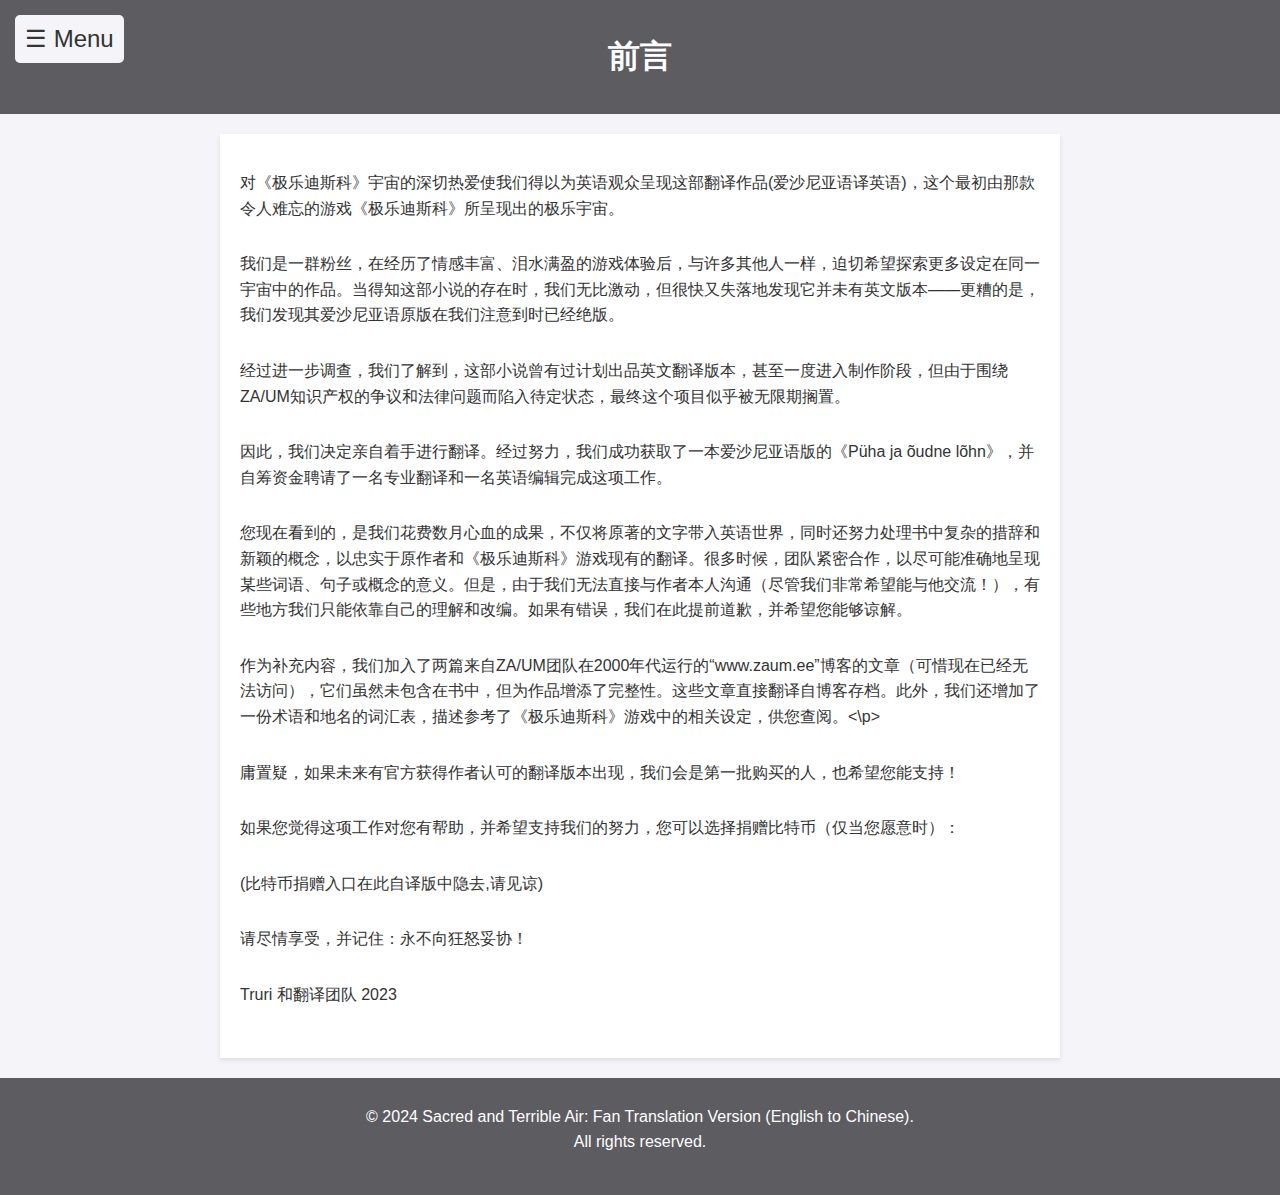
<file: forward.html>
<!DOCTYPE html>
<html lang="zh">
<head>
    <meta charset="UTF-8">
    <meta name="viewport" content="width=device-width, initial-scale=1.0">
    <title>前言</title>
    <link rel="stylesheet" href="styles.css">
</head>
<body>
    <button id="menu-btn" onclick="openMenu()">&#9776; Menu</button>

    <div id="sideMenu" class="side-menu">
        <a href="javascript:void(0)" class="close-btn" onclick="closeMenu()">&times;</a>
        <a href="index.html">Home</a>
        <a href="forward.html">前言</a>
        <a href="chapter1.html">Chapter 1</a>
        <a href="chapter2.html">Chapter 2</a>
        <a href="chapter3.html">Chapter 3</a>
        <a href="chapter4.html">Chapter 4</a>
    </div>

    <header>
        <h1>前言</h1>
    </header>
    <div class="container">
        <section>
          <p>对《极乐迪斯科》宇宙的深切热爱使我们得以为英语观众呈现这部翻译作品(爱沙尼亚语译英语)，这个最初由那款令人难忘的游戏《极乐迪斯科》所呈现出的极乐宇宙。</p>
          <p>我们是一群粉丝，在经历了情感丰富、泪水满盈的游戏体验后，与许多其他人一样，迫切希望探索更多设定在同一宇宙中的作品。当得知这部小说的存在时，我们无比激动，但很快又失落地发现它并未有英文版本——更糟的是，我们发现其爱沙尼亚语原版在我们注意到时已经绝版。</p>
          
          <p>经过进一步调查，我们了解到，这部小说曾有过计划出品英文翻译版本，甚至一度进入制作阶段，但由于围绕ZA/UM知识产权的争议和法律问题而陷入待定状态，最终这个项目似乎被无限期搁置。</p>
          
          <p>因此，我们决定亲自着手进行翻译。经过努力，我们成功获取了一本爱沙尼亚语版的《Püha ja õudne lõhn》，并自筹资金聘请了一名专业翻译和一名英语编辑完成这项工作。</p>
          
          <p>您现在看到的，是我们花费数月心血的成果，不仅将原著的文字带入英语世界，同时还努力处理书中复杂的措辞和新颖的概念，以忠实于原作者和《极乐迪斯科》游戏现有的翻译。很多时候，团队紧密合作，以尽可能准确地呈现某些词语、句子或概念的意义。但是，由于我们无法直接与作者本人沟通（尽管我们非常希望能与他交流！），有些地方我们只能依靠自己的理解和改编。如果有错误，我们在此提前道歉，并希望您能够谅解。</p>
          
          <p>作为补充内容，我们加入了两篇来自ZA/UM团队在2000年代运行的“www.zaum.ee”博客的文章（可惜现在已经无法访问），它们虽然未包含在书中，但为作品增添了完整性。这些文章直接翻译自博客存档。此外，我们还增加了一份术语和地名的词汇表，描述参考了《极乐迪斯科》游戏中的相关设定，供您查阅。<\p>
          
          <p>庸置疑，如果未来有官方获得作者认可的翻译版本出现，我们会是第一批购买的人，也希望您能支持！</p>
          
          <p>如果您觉得这项工作对您有帮助，并希望支持我们的努力，您可以选择捐赠比特币（仅当您愿意时）：</p>

          <p>(比特币捐赠入口在此自译版中隐去,请见谅)</p>
          
          <p>请尽情享受，并记住：永不向狂怒妥协！</p>
          
          <p>Truri 和翻译团队 2023</p>
        </section>
    </div>
    <footer>
        <p>&copy; 2024 Sacred and Terrible Air: Fan Translation Version (English to Chinese). <br> All rights reserved.</p>
    </footer>

    <script>
        function openMenu() {
            document.getElementById("sideMenu").style.width = "250px";
        }
        function closeMenu() {
            document.getElementById("sideMenu").style.width = "0";
        }
    </script>
</body>
</html>
</file>
<file: styles.css>
/* General Styles */
body {
  font-family: Arial, sans-serif;
  line-height: 1.6;
 
  padding: 0;
  background-color: #f4f4f9;
  color: #333;
  margin:0;
}

/* Header */
header {
  background: #5D5C61;
  color: white;
  padding: 10px 20px;
  text-align: center;
}

/* Container */
.container {
  max-width: 800px;
  margin: 20px auto;
  padding: 20px;
  background: white;
  box-shadow: 0 2px 5px rgba(0, 0, 0, 0.1);
}

/* Footer */
footer {
  text-align: center;
  padding: 10px;
  background: #5D5C61;
  color: white;
  margin-top: 20px;
}

/* Side Menu */
.side-menu {
  position: fixed;
  top: 0;
  left: 0;
  height: 100%;
  width: 0;
  background-color: #333;
  overflow-x: hidden;
  transition: 0.5s;
  padding-top: 60px;
}
.side-menu a {
  padding: 10px 15px;
  text-decoration: none;
  font-size: 18px;
  color: white;
  display: block;
  transition: 0.3s;
}
.side-menu a:hover {
  background-color: #575757;
}
.side-menu .close-btn {
  position: absolute;
  top: 10px;
  right: 25px;
  font-size: 24px;
  color: white;
  text-decoration: none;
}

/* Menu Button */
#menu-btn {
    font-size: 24px;
    cursor: pointer;
    position: fixed;
    top: 15px;
    left: 15px;
    color: #333;
    background-color: #f4f4f9;
    border: none;
    padding: 10px;
    border-radius: 5px;
    z-index: 1000;
}
@media (max-width: 768px) {
  #menu-btn {
      font-size: 16px; /* Smaller font size */
      padding: 5px;    /* Smaller padding */
      top: 9px;       /* Adjust position */
      left: 9px;
  }
}

.novel_line{
  font-family: Arial, sans-serif;
  font-size: 15px;
  font-style: italic;
  line-height: 1.6;
  margin: 0;
  padding: 0;
  background-color: #f4f4f9;
  color: #4f4e4e;
  font-style: italic;

}
.novel_introduction{
  font-family: Arial, sans-serif;
  font-size: 13px;
  line-height: 1.6;
  margin-bottom: 20px;
  margin-top: 20px;
  margin-left: 20px;
  margin-right: 20px;
  padding: 0;
  background-color: white;
  color: #4f4e4e;

}
p{
  margin-bottom: 30px;

}
</file>
